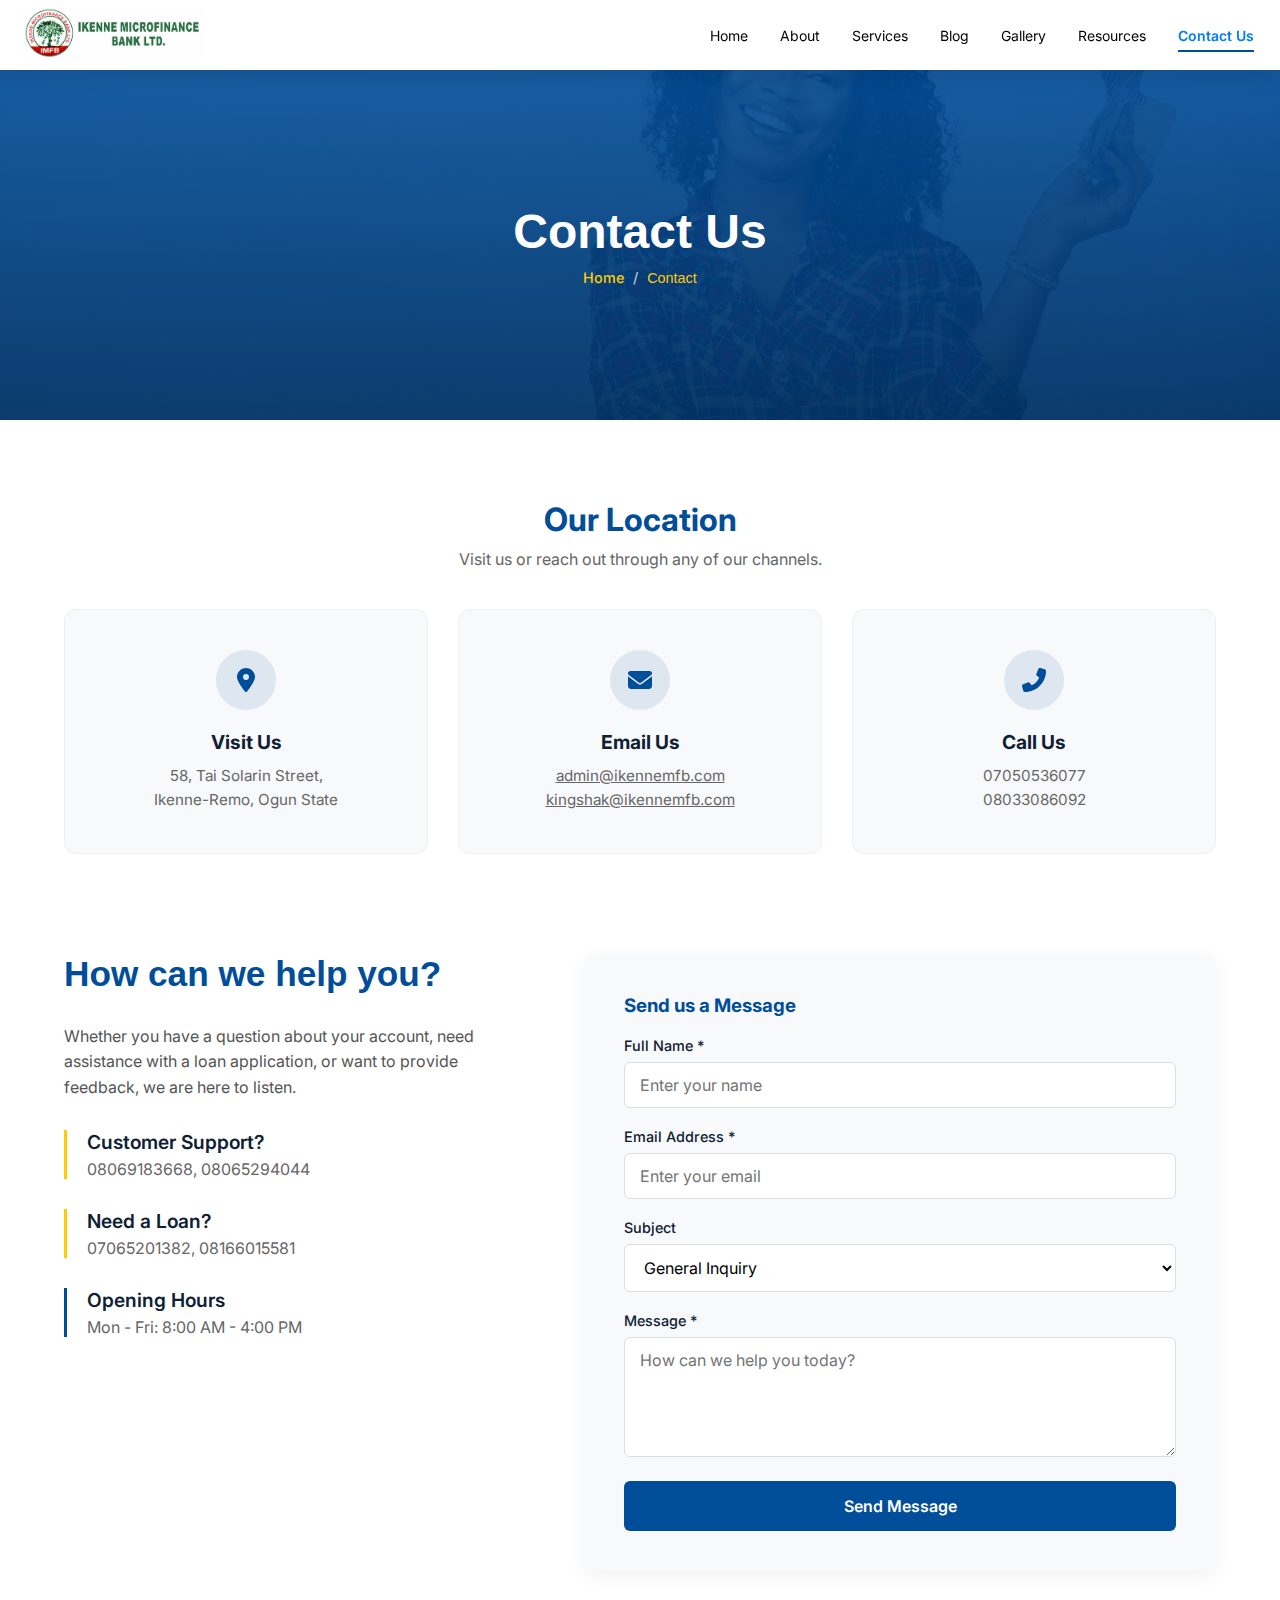
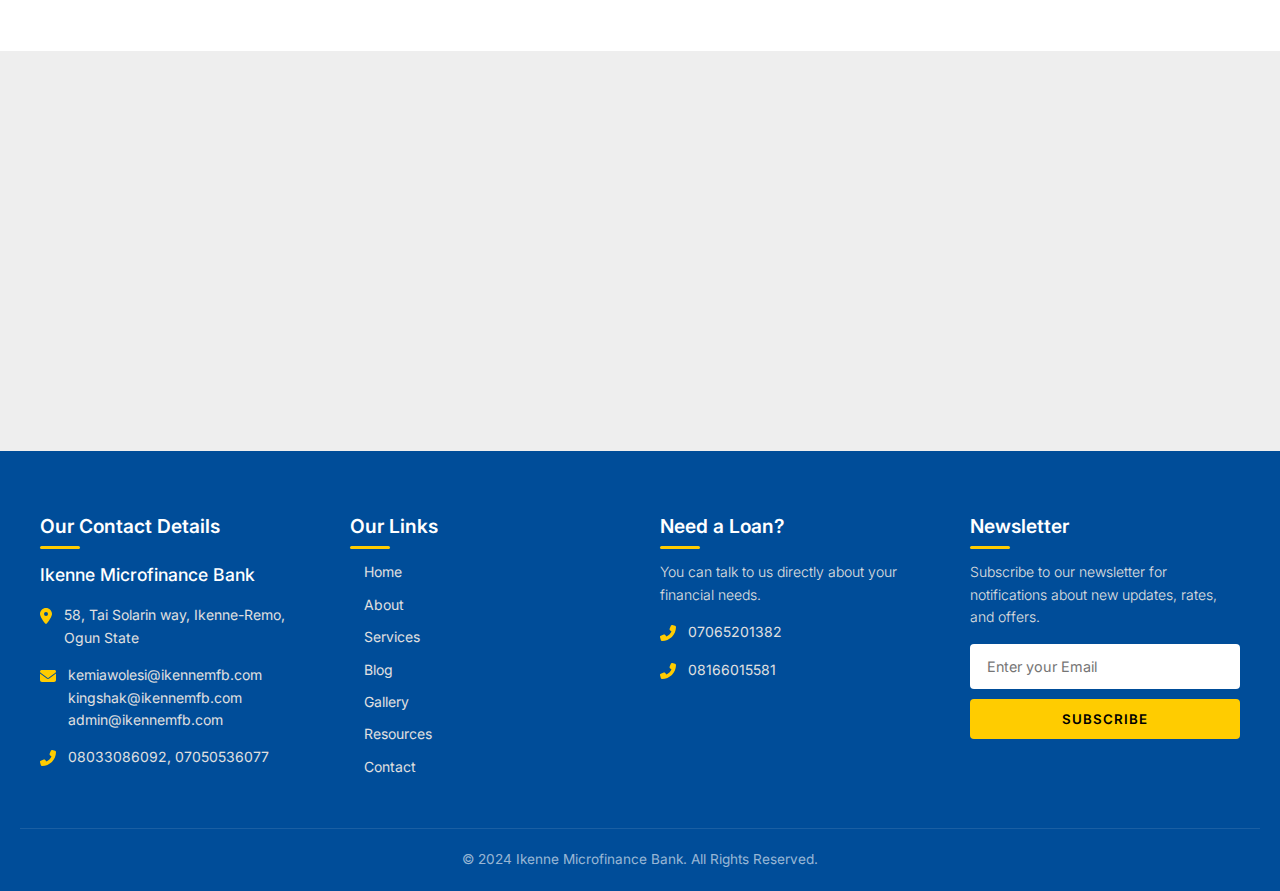
<file: contactuspage.html>
<!DOCTYPE html>
<html lang="en">
  <head>
    <meta charset="UTF-8" />
    <meta name="viewport" content="width=device-width, initial-scale=1.0" />
    <title>Contact Us</title>
    <link rel="stylesheet" href="/style.css" />
    <link rel="stylesheet" href="/all.min.css" />
    <link
      rel="stylesheet"
      href="https://cdnjs.cloudflare.com/ajax/libs/font-awesome/6.0.0/css/all.min.css"
    />
    <!-- Favicon -->
    <link rel="icon" type="image/x-icon" href="/ASSETS/favicon.png.jpeg" />

    <style>
      /* --- PAGE SPECIFIC STYLES --- */
      :root {
        --primary-color: #004d99;
        --primary-light: #007bff;
        --accent-yellow: #ffcc00;
        --bg-light: #f8f9fa;
        --text-dark: #0d2034;
        --text-muted1: #666;
        --spacing-xl: 80px;
      }

      /* --- PAGE HERO --- */
      .contact-hero {
        background: linear-gradient(
            rgba(0, 77, 153, 0.9),
            rgba(0, 51, 102, 0.95)
          ),
          url("/ASSETS/welcome-slider1-BlnzCcZx.jpg");
        background-size: cover;
        background-position: center;
        height: 350px;
        display: flex;
        flex-direction: column;
        justify-content: center;
        align-items: center;
        text-align: center;
        color: white;
        padding: 0 20px;
      }

      .contact-hero h1 {
        font-size: 3rem;
        margin-bottom: 10px;
        font-family: "Poppins", sans-serif;
        font-weight: 700;
      }

      .breadcrumbs {
        font-size: 0.9rem;
        color: var(--accent-yellow);
        font-weight: 500;
        font-family: "Poppins", sans-serif;
      }
      .breadcrumbs span {
        color: rgba(255, 255, 255, 0.7);
        margin: 0 5px;
      }

      /* --- CONTACT INFO CARDS (Our Location Section) --- */
      .contact-info-section {
        padding: var(--spacing-xl) 5% 40px;
        background-color: white;
        text-align: center;
      }

      .info-grid {
        display: grid;
        grid-template-columns: repeat(auto-fit, minmax(250px, 1fr));
        gap: 30px;
        max-width: 1200px;
        margin: 40px auto 0;
      }

      .info-card {
        background: var(--bg-light);
        padding: 40px 20px;
        border-radius: 12px;
        transition: transform 0.3s ease, box-shadow 0.3s ease;
        border: 1px solid #eee;
      }

      .info-card:hover {
        transform: translateY(-5px);
        box-shadow: 0 10px 30px rgba(0, 0, 0, 0.1);
        background: white;
        border-color: var(--accent-yellow);
      }

      .info-icon {
        width: 60px;
        height: 60px;
        background-color: rgba(0, 77, 153, 0.1);
        color: var(--primary-color);
        border-radius: 50%;
        display: flex;
        align-items: center;
        justify-content: center;
        font-size: 1.5rem;
        margin: 0 auto 20px;
      }

      .info-title {
        font-size: 1.2rem;
        font-weight: 700;
        margin-bottom: 10px;
        color: var(--text-dark);
      }

      .info-text {
        color: var(--text-muted1);
        line-height: 1.6;
        font-size: 0.95rem;
      }

      /* --- MAIN CONTACT SECTION (Form & Help Text) --- */
      .main-contact-section {
        padding: 60px 5% var(--spacing-xl);
        background-color: white;
      }

      .contact-wrapper {
        display: flex;
        max-width: 1200px;
        margin: 0 auto;
        gap: 60px;
        align-items: flex-start; /* Align top */
      }

      /* Left Side: Help Text */
      .contact-text-side {
        flex: 1;
      }

      .section-heading {
        font-size: 2.2rem;
        color: var(--primary-color);
        font-weight: 700;
        margin-bottom: 30px;
        font-family: "Poppins", sans-serif;
      }

      .support-block {
        margin-bottom: 30px;
        padding-left: 20px;
        border-left: 3px solid var(--accent-yellow);
      }

      .support-title {
        font-size: 1.2rem;
        font-weight: 600;
        color: var(--text-dark);
        margin-bottom: 5px;
      }

      .support-numbers {
        font-size: 1rem;
        color: var(--text-muted1);
        font-family: "Inter", sans-serif;
      }

      /* Right Side: Form */
      .contact-form-side {
        flex: 1.2; /* Slightly wider */
        background: var(--bg-light);
        padding: 40px;
        border-radius: 12px;
        box-shadow: 0 5px 20px rgba(0, 0, 0, 0.05);
      }

      .form-group {
        margin-bottom: 20px;
      }

      .form-label {
        display: block;
        margin-bottom: 8px;
        font-weight: 500;
        color: var(--text-dark);
        font-size: 0.9rem;
      }

      .form-input,
      .form-textarea {
        width: 100%;
        padding: 12px 15px;
        border: 1px solid #ddd;
        border-radius: 6px;
        font-family: inherit;
        font-size: 1rem;
        transition: border-color 0.3s;
        background: white;
      }

      .form-input:focus,
      .form-textarea:focus {
        outline: none;
        border-color: var(--primary-color);
        box-shadow: 0 0 0 3px rgba(0, 77, 153, 0.1);
      }

      .form-textarea {
        resize: vertical;
        min-height: 120px;
      }

      .submit-btn {
        background-color: var(--primary-color);
        color: white;
        border: none;
        padding: 15px 30px;
        font-size: 1rem;
        font-weight: 600;
        border-radius: 6px;
        cursor: pointer;
        width: 100%;
        transition: background-color 0.3s;
      }

      .submit-btn:hover {
        background-color: #003366;
      }

      /* --- MAP SECTION --- */
      .map-section {
        height: 400px;
        width: 100%;
        background-color: #eee; /* Placeholder color */
      }

      .map-frame {
        width: 100%;
        height: 100%;
        border: 0;
      }

      /* RESPONSIVE */
      @media (max-width: 900px) {
        .contact-wrapper {
          flex-direction: column;
          gap: 40px;
        }
        .contact-form-side {
          width: 100%;
          padding: 30px;
        }
      }

      @media (max-width: 600px) {
        .contact-hero h1 {
          font-size: 2rem;
        }
        .section-heading {
          font-size: 1.8rem;
        }
        .info-grid {
          grid-template-columns: 1fr;
        }
      }
    </style>
  </head>
  <body>
    <header>
      <div class="left logo-side">
        <img
          src="ASSETS/logo-DhZDvqg6.jpeg"
          height="50px"
          alt="Logo"
          class="logo"
        />
      </div>
      <div class="right nav-links">
        <ul>
          <li><a href="index.html">Home</a></li>
          <li><a href="aboutpage.html">About</a></li>
          <li><a href="servicepage.html">Services</a></li>
          <li><a href="blogspage.html">Blog</a></li>
          <li><a href="gallery.html">Gallery</a></li>
          <li><a href="resources.html">Resources</a></li>
          <li><a href="contactuspage.html" class="active">Contact Us</a></li>
        </ul>
        <div class="menu-icon" id="menuIcon">
          <svg
            class="svg-inline--fa fa-bars"
            aria-hidden="true"
            focusable="false"
            data-prefix="fas"
            data-icon="bars"
            role="img"
            xmlns="http://www.w3.org/2000/svg"
            viewBox="0 0 448 512"
            data-fa-i2svg=""
          >
            <path
              fill="currentColor"
              d="M0 96C0 78.3 14.3 64 32 64H416c17.7 0 32 14.3 32 32s-14.3 32-32 32H32C14.3 128 0 113.7 0 96zM0 256c0-17.7 14.3-32 32-32H416c17.7 0 32 14.3 32 32s-14.3 32-32 32H32c-17.7 0-32-14.3-32-32zM448 416c0 17.7-14.3 32-32 32H32c-17.7 0-32-14.3-32-32s14.3-32 32-32H416c17.7 0 32 14.3 32 32z"
            ></path></svg
          ><!-- <i class="fas fa-bars"></i> Font Awesome fontawesome.com -->
        </div>
      </div>
      <div class="dropdown" id="dropdown">
        <ul>
          <li><a href="index.html">Home</a></li>
          <li><a href="aboutpage.html">About</a></li>
          <li><a href="servicepage.html">Services</a></li>
          <li><a href="blogspage.html">Blog</a></li>
          <li><a href="gallery.html">Gallery</a></li>
          <li><a href="resources.html">Resources</a></li>
          <li><a href="contactuspage.html" class="active">Contact Us</a></li>
        </ul>
      </div>
    </header>

    <!-- HERO SECTION -->
    <section class="contact-hero">
      <h1>Contact Us</h1>
      <div class="breadcrumbs">
        <a href="index.html" style="color: #ffcc00; text-decoration: none"
          >Home</a
        >
        <span>/</span> Contact
      </div>
    </section>

    <!-- CONTACT INFO CARDS -->
    <section class="contact-info-section">
      <h2
        style="color: var(--primary-color); font-size: 2rem; font-weight: 700"
      >
        Our Location
      </h2>
      <p style="color: #666; margin-top: 10px">
        Visit us or reach out through any of our channels.
      </p>

      <div class="info-grid">
        <!-- Address -->
        <div class="info-card">
          <div class="info-icon"><i class="fas fa-map-marker-alt"></i></div>
          <h3 class="info-title">Visit Us</h3>
          <p class="info-text">
            58, Tai Solarin Street,<br />Ikenne-Remo, Ogun State
          </p>
        </div>

        <!-- Email -->
        <div class="info-card">
          <div class="info-icon"><i class="fas fa-envelope"></i></div>
          <h3 class="info-title">Email Us</h3>
          <p class="info-text">
            <a href="mailto:admin@ikennemfb.com" style="color: inherit"
              >admin@ikennemfb.com</a
            ><br /><a
              href="mailto:kingshak@ikennemfb.com"
              style="color: inherit"
              >kingshak@ikennemfb.com</a
            >
          </p>
        </div>

        <!-- Phone -->
        <div class="info-card">
          <div class="info-icon"><i class="fas fa-phone-alt"></i></div>
          <h3 class="info-title">Call Us</h3>
          <p class="info-text">07050536077<br />08033086092</p>
        </div>
      </div>
    </section>

    <!-- MAIN CONTENT: HELP TEXT & FORM -->
    <section class="main-contact-section">
      <div class="contact-wrapper">
        <!-- Left Side: Help Information -->
        <div class="contact-text-side">
          <h2 class="section-heading">How can we help you?</h2>
          <p style="margin-bottom: 30px; color: #555; line-height: 1.6">
            Whether you have a question about your account, need assistance with
            a loan application, or want to provide feedback, we are here to
            listen.
          </p>

          <div class="support-block">
            <h4 class="support-title">Customer Support?</h4>
            <p class="support-numbers">08069183668, 08065294044</p>
          </div>

          <div class="support-block">
            <h4 class="support-title">Need a Loan?</h4>
            <p class="support-numbers">07065201382, 08166015581</p>
          </div>

          <div class="support-block" style="border-color: var(--primary-color)">
            <h4 class="support-title">Opening Hours</h4>
            <p class="support-numbers">Mon - Fri: 8:00 AM - 4:00 PM</p>
          </div>
        </div>

        <!-- Right Side: Contact Form -->
        <div class="contact-form-side">
          <h3 style="color: var(--primary-color); margin-bottom: 20px">
            Send us a Message
          </h3>
          <form action="#" method="POST">
            <div class="form-group">
              <label class="form-label">Full Name *</label>
              <input
                type="text"
                class="form-input"
                placeholder="Enter your name"
                required
              />
            </div>

            <div class="form-group">
              <label class="form-label">Email Address *</label>
              <input
                type="email"
                class="form-input"
                placeholder="Enter your email"
                required
              />
            </div>

            <div class="form-group">
              <label class="form-label">Subject</label>
              <select class="form-input">
                <option>General Inquiry</option>
                <option>Loan Inquiry</option>
                <option>Account Issue</option>
                <option>Other</option>
              </select>
            </div>

            <div class="form-group">
              <label class="form-label">Message *</label>
              <textarea
                class="form-textarea"
                placeholder="How can we help you today?"
                required
              ></textarea>
            </div>

            <button type="submit" class="submit-btn">Send Message</button>
          </form>
        </div>
      </div>
    </section>

    <!-- GOOGLE MAP (Embed) -->
    <section class="map-section">
      <!-- Embed Google Map for Ikenne-Remo -->
      <iframe
        src="https://www.google.com/maps/embed?pb=!1m18!1m12!1m3!1d3962.233032598621!2d3.7121!3d6.7415!2m3!1f0!2f0!3f0!3m2!1i1024!2i768!4f13.1!3m3!1m2!1s0x10396566605d6c4d%3A0x56c567834678!2sIkenne%2C%20Ogun%20State!5e0!3m2!1sen!2sng!4v1700000000000!5m2!1sen!2sng"
        class="map-frame"
        allowfullscreen=""
        loading="lazy"
      ></iframe>
    </section>

    <!-- footer section -->
    <footer class="site-footer">
      <div class="footer-container">
        <!-- COLUMN 1: Contact Details -->
        <div class="footer-section">
          <h3 class="footer-heading">Our Contact Details</h3>
          <span class="brand-name">Ikenne Microfinance Bank</span>

          <ul class="contact-list">
            <!-- Address -->
            <li class="contact-item">
              <i class="fas fa-map-marker-alt contact-icon"></i>
              <span>58, Tai Solarin way, Ikenne-Remo,<br />Ogun State</span>
            </li>
            <!-- Emails -->
            <li class="contact-item">
              <i class="fas fa-envelope contact-icon"></i>
              <div>
                <a href="mailto:kemiawolesi@ikennemfb.com" class="contact-link"
                  >kemiawolesi@ikennemfb.com</a
                ><br />
                <a href="mailto:kingshak@ikennemfb.com" class="contact-link"
                  >kingshak@ikennemfb.com</a
                ><br />
                <a href="mailto:admin@ikennemfb.com" class="contact-link"
                  >admin@ikennemfb.com</a
                >
              </div>
            </li>
            <!-- Phones -->
            <li class="contact-item">
              <i class="fas fa-phone-alt contact-icon"></i>
              <div>
                <a href="tel:08033086092" class="contact-link">08033086092</a>,
                <a href="tel:07050536077" class="contact-link">07050536077</a>
              </div>
            </li>
          </ul>
        </div>

        <!-- COLUMN 2: Our Links -->
        <div class="footer-section">
          <h3 class="footer-heading">Our Links</h3>
          <ul class="footer-links">
            <li><a href="index.html">Home</a></li>
            <li><a href="aboutpage.html">About</a></li>
            <li><a href="servicepage.html">Services</a></li>
            <li><a href="blogspage.html">Blog</a></li>
            <li><a href="gallery.html">Gallery</a></li>
            <li><a href="resources.html">Resources</a></li>
            <li><a href="contactuspage.html">Contact</a></li>
          </ul>
        </div>

        <!-- COLUMN 3: Need a Loan -->
        <div class="footer-section">
          <h3 class="footer-heading">Need a Loan?</h3>
          <p class="footer-text">
            You can talk to us directly about your financial needs.
          </p>

          <ul class="contact-list">
            <li class="contact-item">
              <i class="fas fa-phone-alt contact-icon"></i>
              <a href="tel:07065201382" class="contact-link">07065201382</a>
            </li>
            <li class="contact-item">
              <i class="fas fa-phone-alt contact-icon"></i>
              <a href="tel:08166015581" class="contact-link">08166015581</a>
            </li>
          </ul>
        </div>

        <!-- COLUMN 4: Newsletter -->
        <div class="footer-section">
          <h3 class="footer-heading">Newsletter</h3>
          <p class="footer-text">
            Subscribe to our newsletter for notifications about new updates,
            rates, and offers.
          </p>

          <form class="newsletter-form">
            <input
              type="email"
              class="newsletter-input"
              placeholder="Enter your Email"
              required
            />
            <button type="submit" class="subscribe-btn">Subscribe</button>
          </form>
        </div>
      </div>

      <!-- Copyright Bar -->
      <div class="footer-bottom">
        &copy; 2024 Ikenne Microfinance Bank. All Rights Reserved.
      </div>
    </footer>

    <script src="/index.js"></script>
    <script src="/all.min.js"></script>
  </body>
</html>
</file>
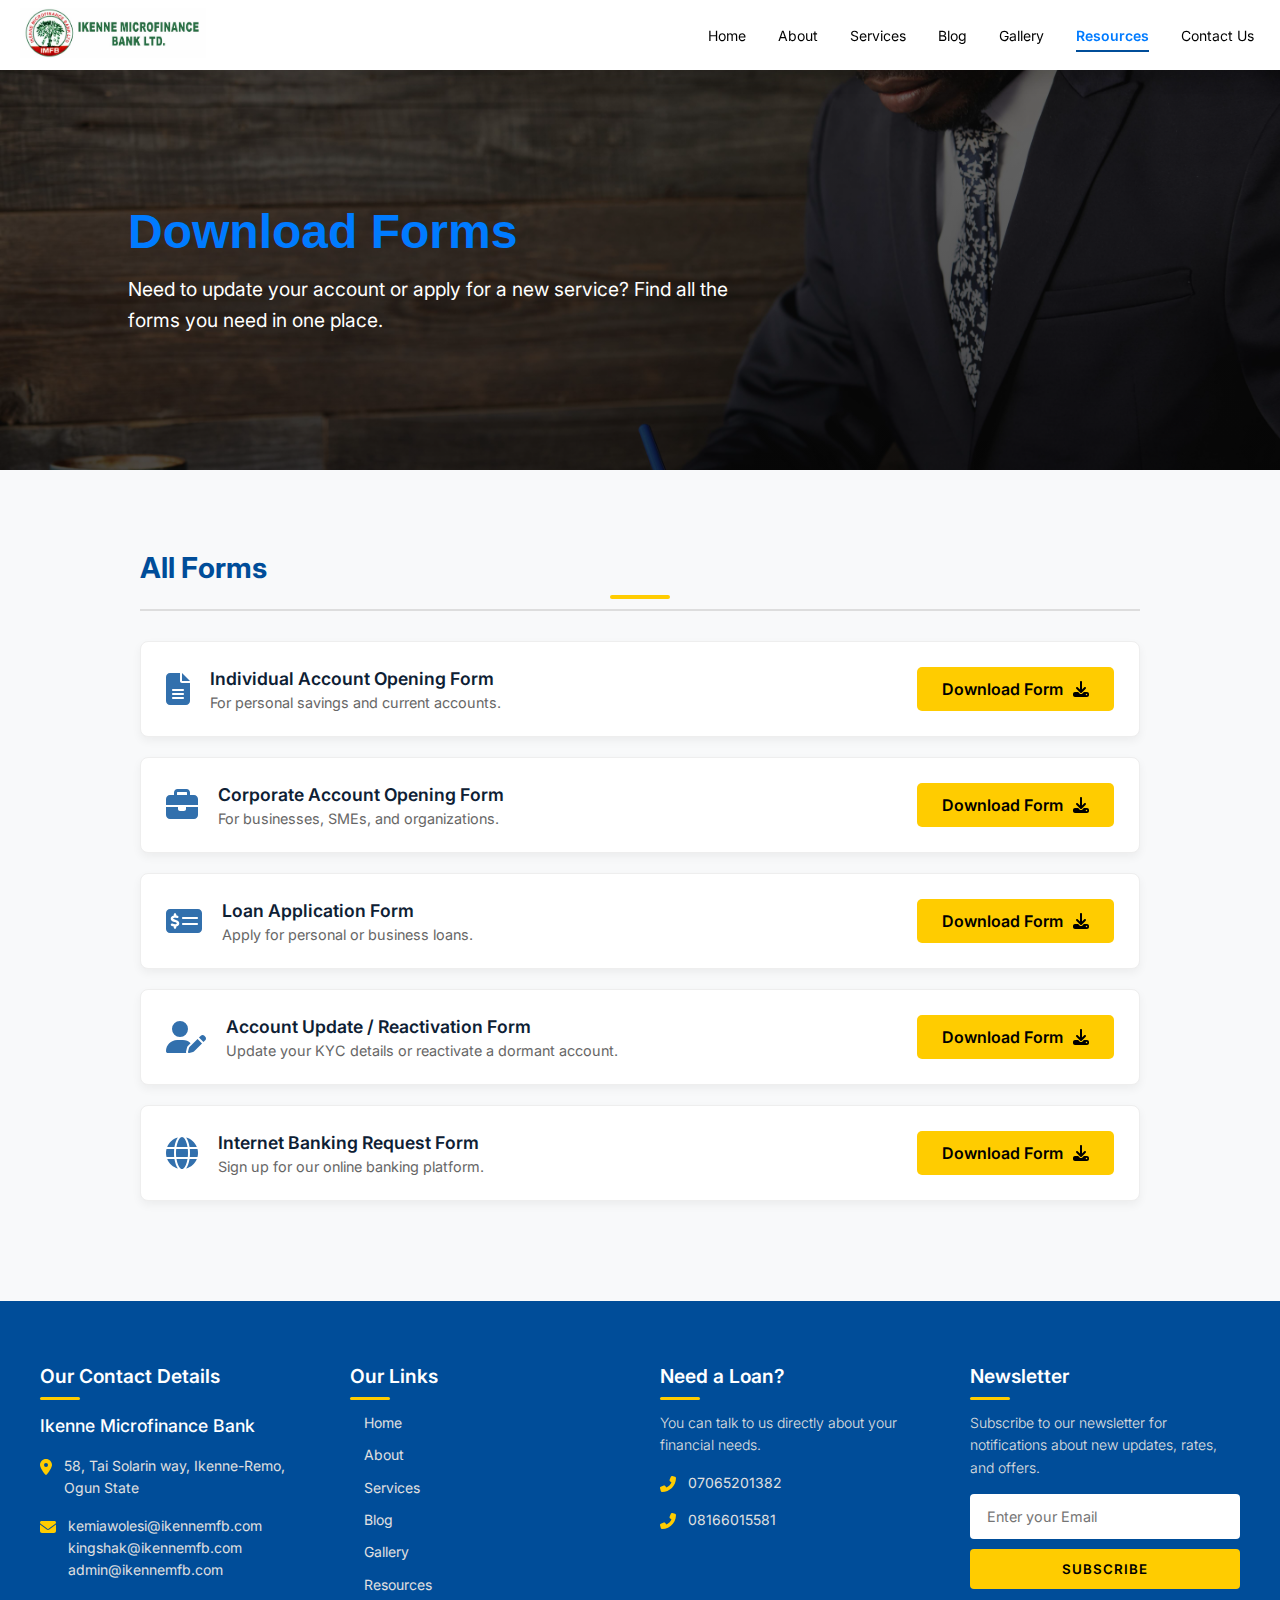
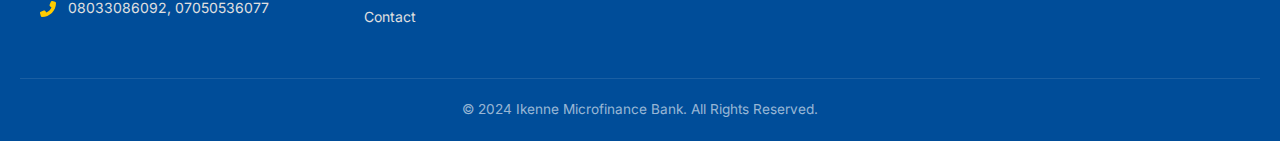
<file: resources.html>
<!DOCTYPE html>
<html lang="en">
  <head>
    <meta charset="UTF-8" />
    <meta name="viewport" content="width=device-width, initial-scale=1.0" />
    <title>Resources</title>
    <link rel="stylesheet" href="/style.css" />
    <link rel="stylesheet" href="/all.min.css" />
    <link
      rel="stylesheet"
      href="https://cdnjs.cloudflare.com/ajax/libs/font-awesome/6.0.0/css/all.min.css"
    />
    <!-- Favicon -->
    <link rel="icon" type="image/x-icon" href="/ASSETS/favicon.png.jpeg" />

    <style>
      /* --- PAGE SPECIFIC STYLES --- */
      :root {
        --primary-color: #004d99;
        --primary-light: #007bff;
        --accent-yellow: #ffcc00;
        --bg-light: #f8f9fa;
        --text-dark: #0d2034;
        --text-muted1: #666;
        --spacing-xl: 80px;
      }

      /* --- PAGE HERO (Custom for Resources) --- */
      .resources-hero {
        background: linear-gradient(rgba(0, 0, 0, 0.6), rgba(0, 0, 0, 0.7)),
          url("/ASSETS/welcome-slider3-pb1s_Uyd.jpg");
        background-size: cover;
        background-position: center;
        height: 400px;
        display: flex;
        flex-direction: column;
        justify-content: center;
        padding: 0 10%; /* Left align text like in image */
        color: white;
        text-align: left;
      }

      .resources-hero h1 {
        font-size: 3rem;
        font-weight: 700;
        margin-bottom: 15px;
        color: var(--primary-light); /* Light Blue as seen in image reference */
        font-family: "Poppins", sans-serif;
      }

      .resources-hero p {
        font-size: 1.2rem;
        max-width: 600px;
        line-height: 1.6;
        color: #fff;
      }

      /* --- FORMS SECTION --- */
      .forms-section {
        padding: var(--spacing-xl) 5%;
        background-color: var(--bg-light);
        font-family: "Poppins", sans-serif;
        min-height: 600px;
      }

      .section-container {
        max-width: 1000px;
        margin: 0 auto;
      }

      .section-title {
        font-size: 1.8rem;
        color: var(--primary-color);
        font-weight: 700;
        margin-bottom: 30px;
        border-bottom: 2px solid #ddd;
        padding-bottom: 10px;
        display: inline-block;
        width: 100%;
      }

      /* FORM CARD STYLING */
      .form-card {
        background: white;
        border-radius: 8px;
        padding: 25px;
        margin-bottom: 20px;
        display: flex;
        justify-content: space-between;
        align-items: center;
        box-shadow: 0 4px 10px rgba(0, 0, 0, 0.05);
        border: 1px solid #eee;
        transition: transform 0.3s ease, box-shadow 0.3s ease;
      }

      .form-card:hover {
        transform: translateY(-3px);
        box-shadow: 0 8px 20px rgba(0, 0, 0, 0.1);
        border-left: 5px solid var(--primary-color);
      }

      .form-info {
        display: flex;
        align-items: center;
        gap: 20px;
      }

      .form-icon {
        font-size: 2rem;
        color: var(--primary-color);
        opacity: 0.8;
      }

      .form-name {
        font-size: 1.1rem;
        font-weight: 600;
        color: var(--text-dark);
        margin: 0;
      }

      .form-desc {
        font-size: 0.9rem;
        color: var(--text-muted1);
        margin-top: 5px;
      }

      .download-btn {
        background-color: var(--accent-yellow);
        color: #000; /* Black text for better contrast on yellow */
        padding: 12px 25px;
        border-radius: 5px;
        text-decoration: none;
        font-weight: 600;
        display: inline-flex;
        align-items: center;
        gap: 10px;
        transition: all 0.3s ease;
        white-space: nowrap; /* Prevents button text wrapping */
      }

      .download-btn:hover {
        background-color: #e6b800;
        transform: scale(1.05);
        box-shadow: 0 4px 10px rgba(0, 0, 0, 0.1);
      }

      /* RESPONSIVE */
      @media (max-width: 768px) {
        .resources-hero {
          height: 300px;
          padding: 0 20px;
          text-align: center;
          align-items: center;
        }
        .resources-hero h1 {
          font-size: 2rem;
        }
        .resources-hero p {
          font-size: 1rem;
        }

        .form-card {
          flex-direction: column;
          text-align: center;
          gap: 20px;
        }
        .form-info {
          flex-direction: column;
          gap: 10px;
        }
        .download-btn {
          width: 100%;
          justify-content: center;
        }
      }
    </style>
  </head>
  <body>
    <header>
      <div class="left logo-side">
        <img
          src="ASSETS/logo-DhZDvqg6.jpeg"
          height="50px"
          alt="Logo"
          class="logo"
        />
      </div>
      <div class="right nav-links">
        <ul>
          <li><a href="index.html">Home</a></li>
          <li><a href="aboutpage.html">About</a></li>
          <li><a href="servicepage.html">Services</a></li>
          <li><a href="blogspage.html">Blog</a></li>
          <li><a href="gallery.html">Gallery</a></li>
          <li><a href="resources.html" class="active">Resources</a></li>
          <li><a href="contactuspage.html">Contact Us</a></li>
        </ul>
        <div class="menu-icon" id="menuIcon">
          <svg
            class="svg-inline--fa fa-bars"
            aria-hidden="true"
            focusable="false"
            data-prefix="fas"
            data-icon="bars"
            role="img"
            xmlns="http://www.w3.org/2000/svg"
            viewBox="0 0 448 512"
            data-fa-i2svg=""
          >
            <path
              fill="currentColor"
              d="M0 96C0 78.3 14.3 64 32 64H416c17.7 0 32 14.3 32 32s-14.3 32-32 32H32C14.3 128 0 113.7 0 96zM0 256c0-17.7 14.3-32 32-32H416c17.7 0 32 14.3 32 32s-14.3 32-32 32H32c-17.7 0-32-14.3-32-32zM448 416c0 17.7-14.3 32-32 32H32c-17.7 0-32-14.3-32-32s14.3-32 32-32H416c17.7 0 32 14.3 32 32z"
            ></path></svg
          ><!-- <i class="fas fa-bars"></i> Font Awesome fontawesome.com -->
        </div>
      </div>
      <div class="dropdown" id="dropdown">
        <ul>
          <li><a href="index.html">Home</a></li>
          <li><a href="aboutpage.html">About</a></li>
          <li><a href="servicepage.html">Services</a></li>
          <li><a href="blogspage.html">Blog</a></li>
          <li><a href="gallery.html">Gallery</a></li>
          <li><a href="resources.html" class="active">Resources</a></li>
          <li><a href="contactuspage.html">Contact Us</a></li>
        </ul>
      </div>
    </header>

    <!-- RESOURCES HERO -->
    <section class="resources-hero">
      <h1>Download Forms</h1>
      <p>
        Need to update your account or apply for a new service? Find all the
        forms you need in one place.
      </p>
    </section>

    <!-- FORMS LIST SECTION -->
    <section class="forms-section">
      <div class="section-container">
        <h2 class="section-title">All Forms</h2>

        <!-- Form 1 -->
        <div class="form-card">
          <div class="form-info">
            <i class="fas fa-file-alt form-icon"></i>
            <div>
              <h3 class="form-name">Individual Account Opening Form</h3>
              <p class="form-desc">
                For personal savings and current accounts.
              </p>
            </div>
          </div>
          <a
            href="/Forms/Individual Account Opening Form (1).pdf"
            class="download-btn"
            download
            >Download Form <i class="fas fa-download"></i
          ></a>
        </div>

        <!-- Form 2 -->
        <div class="form-card">
          <div class="form-info">
            <i class="fas fa-briefcase form-icon"></i>
            <div>
              <h3 class="form-name">Corporate Account Opening Form</h3>
              <p class="form-desc">For businesses, SMEs, and organizations.</p>
            </div>
          </div>
          <a
            href="/Forms/Individual Account Opening Form (1).pdf"
            class="download-btn"
            download
            >Download Form <i class="fas fa-download"></i
          ></a>
        </div>

        <!-- Form 3 -->
        <div class="form-card">
          <div class="form-info">
            <i class="fas fa-money-check-alt form-icon"></i>
            <div>
              <h3 class="form-name">Loan Application Form</h3>
              <p class="form-desc">Apply for personal or business loans.</p>
            </div>
          </div>
          <a
            href="/Forms/Individual Account Opening Form (1).pdf"
            class="download-btn"
            download
            >Download Form <i class="fas fa-download"></i
          ></a>
        </div>

        <!-- Form 4 -->
        <div class="form-card">
          <div class="form-info">
            <i class="fas fa-user-edit form-icon"></i>
            <div>
              <h3 class="form-name">Account Update / Reactivation Form</h3>
              <p class="form-desc">
                Update your KYC details or reactivate a dormant account.
              </p>
            </div>
          </div>
          <a
            href="/Forms/Individual Account Opening Form (1).pdf"
            class="download-btn"
            download
            >Download Form <i class="fas fa-download"></i
          ></a>
        </div>

        <!-- Form 5 -->
        <div class="form-card">
          <div class="form-info">
            <i class="fas fa-globe form-icon"></i>
            <div>
              <h3 class="form-name">Internet Banking Request Form</h3>
              <p class="form-desc">Sign up for our online banking platform.</p>
            </div>
          </div>
          <a
            href="/Forms/Individual Account Opening Form (1).pdf"
            class="download-btn"
            download
            >Download Form <i class="fas fa-download"></i
          ></a>
        </div>
      </div>
    </section>

    <!-- footer section -->
    <footer class="site-footer">
      <div class="footer-container">
        <!-- COLUMN 1: Contact Details -->
        <div class="footer-section">
          <h3 class="footer-heading">Our Contact Details</h3>
          <span class="brand-name">Ikenne Microfinance Bank</span>

          <ul class="contact-list">
            <!-- Address -->
            <li class="contact-item">
              <i class="fas fa-map-marker-alt contact-icon"></i>
              <span>58, Tai Solarin way, Ikenne-Remo,<br />Ogun State</span>
            </li>
            <!-- Emails -->
            <li class="contact-item">
              <i class="fas fa-envelope contact-icon"></i>
              <div>
                <a href="mailto:kemiawolesi@ikennemfb.com" class="contact-link"
                  >kemiawolesi@ikennemfb.com</a
                ><br />
                <a href="mailto:kingshak@ikennemfb.com" class="contact-link"
                  >kingshak@ikennemfb.com</a
                ><br />
                <a href="mailto:admin@ikennemfb.com" class="contact-link"
                  >admin@ikennemfb.com</a
                >
              </div>
            </li>
            <!-- Phones -->
            <li class="contact-item">
              <i class="fas fa-phone-alt contact-icon"></i>
              <div>
                <a href="tel:08033086092" class="contact-link">08033086092</a>,
                <a href="tel:07050536077" class="contact-link">07050536077</a>
              </div>
            </li>
          </ul>
        </div>

        <!-- COLUMN 2: Our Links -->
        <div class="footer-section">
          <h3 class="footer-heading">Our Links</h3>
          <ul class="footer-links">
            <li><a href="index.html">Home</a></li>
            <li><a href="aboutpage.html">About</a></li>
            <li><a href="servicepage.html">Services</a></li>
            <li><a href="blogspage.html">Blog</a></li>
            <li><a href="gallery.html">Gallery</a></li>
            <li><a href="resources.html">Resources</a></li>
            <li><a href="contactuspage.html">Contact</a></li>
          </ul>
        </div>

        <!-- COLUMN 3: Need a Loan -->
        <div class="footer-section">
          <h3 class="footer-heading">Need a Loan?</h3>
          <p class="footer-text">
            You can talk to us directly about your financial needs.
          </p>

          <ul class="contact-list">
            <li class="contact-item">
              <i class="fas fa-phone-alt contact-icon"></i>
              <a href="tel:07065201382" class="contact-link">07065201382</a>
            </li>
            <li class="contact-item">
              <i class="fas fa-phone-alt contact-icon"></i>
              <a href="tel:08166015581" class="contact-link">08166015581</a>
            </li>
          </ul>
        </div>

        <!-- COLUMN 4: Newsletter -->
        <div class="footer-section">
          <h3 class="footer-heading">Newsletter</h3>
          <p class="footer-text">
            Subscribe to our newsletter for notifications about new updates,
            rates, and offers.
          </p>

          <form class="newsletter-form">
            <input
              type="email"
              class="newsletter-input"
              placeholder="Enter your Email"
              required
            />
            <button type="submit" class="subscribe-btn">Subscribe</button>
          </form>
        </div>
      </div>

      <!-- Copyright Bar -->
      <div class="footer-bottom">
        &copy; 2024 Ikenne Microfinance Bank. All Rights Reserved.
      </div>
    </footer>

    <script src="/index.js"></script>
    <script src="/all.min.js"></script>
  </body>
</html>
</file>
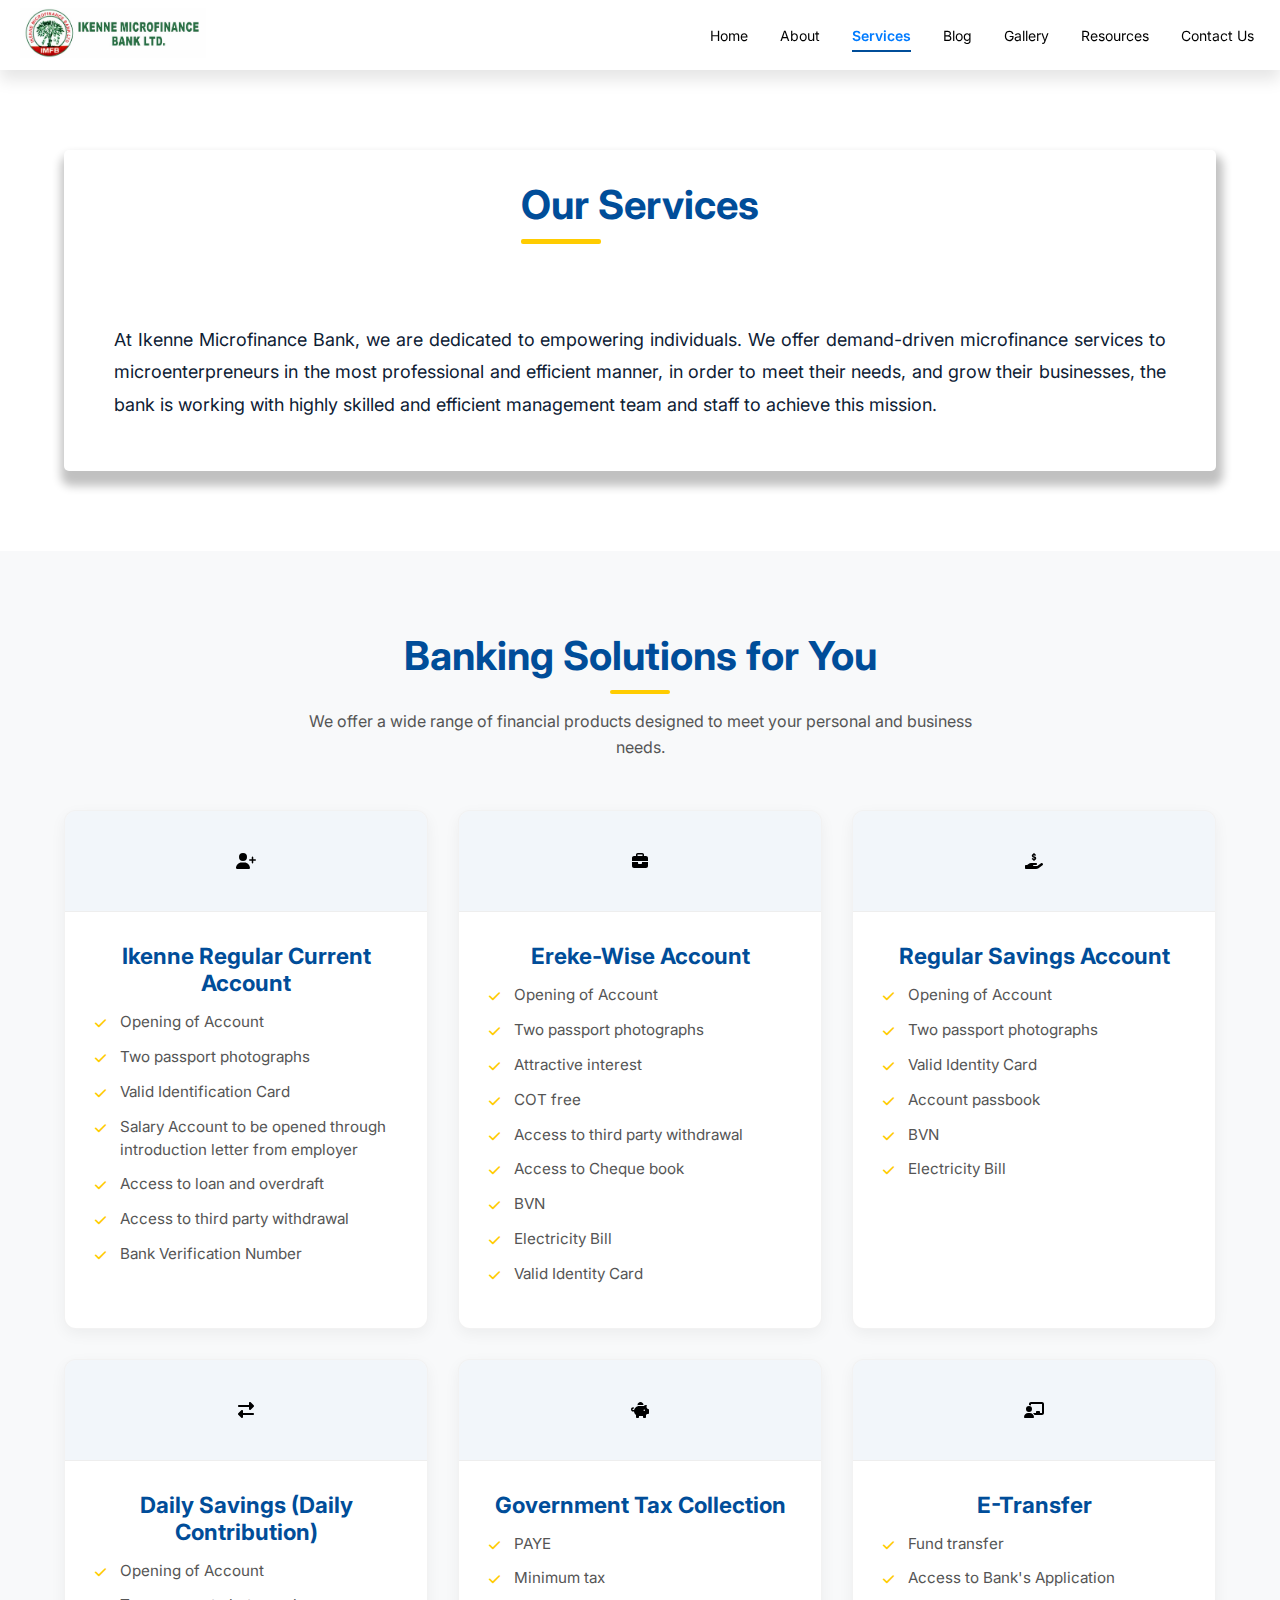
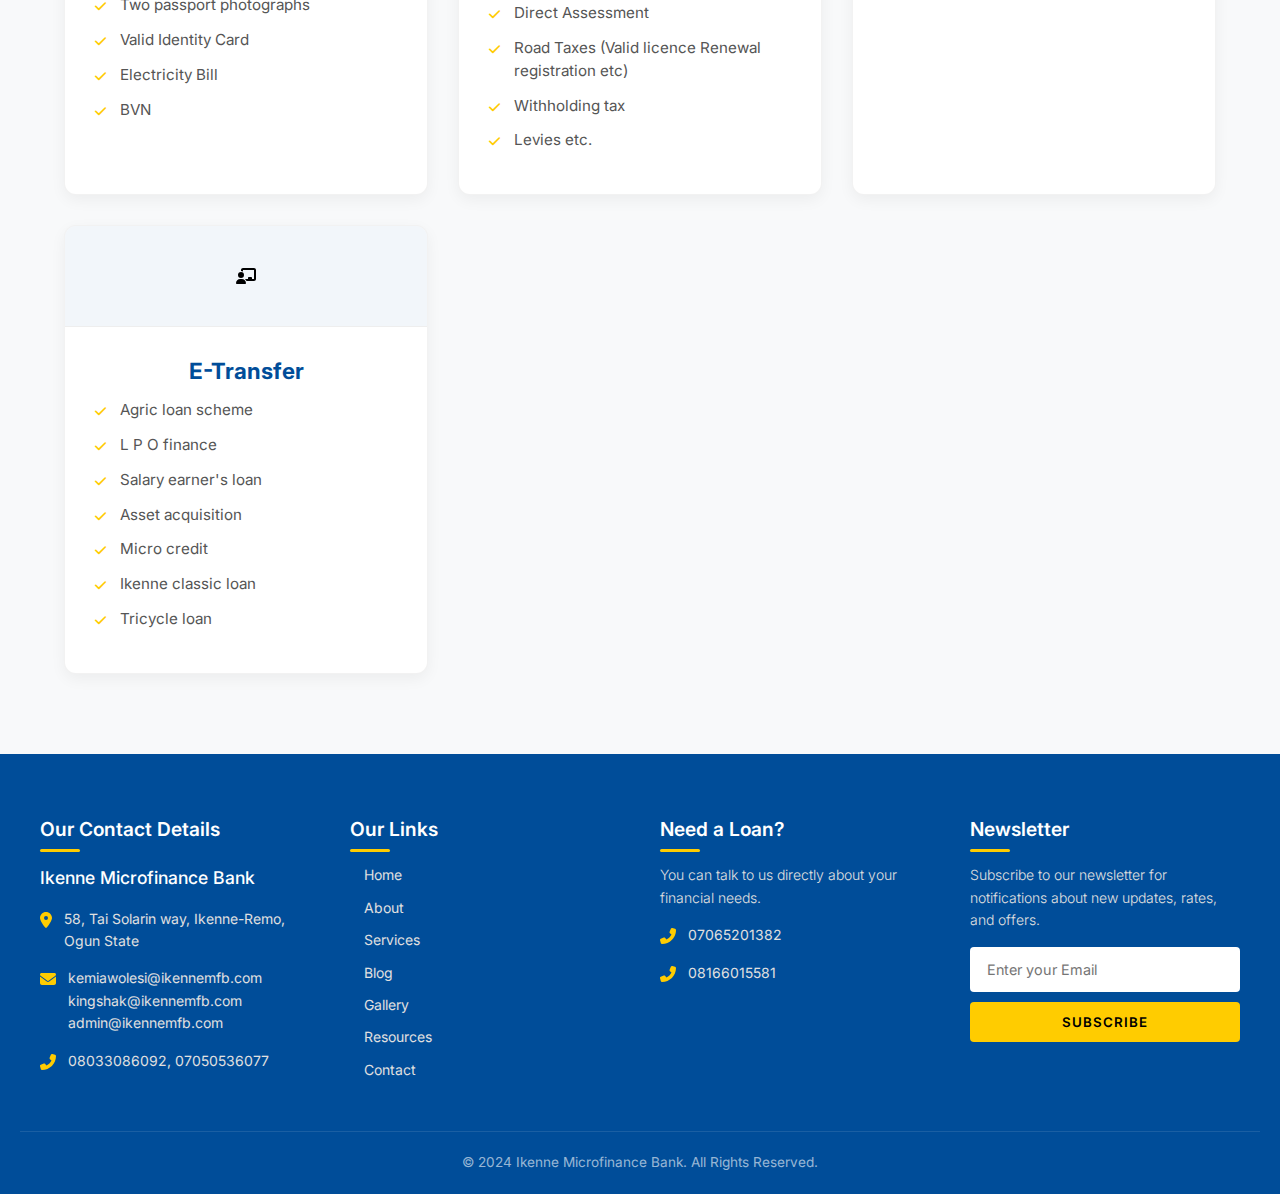
<file: servicepage.html>
<!DOCTYPE html>
<html lang="en">
  <head>
    <meta charset="UTF-8" />
    <meta name="viewport" content="width=device-width, initial-scale=1.0" />
    <title>Ikenne Microfinance Bank</title>
    <link rel="stylesheet" href="/style.css" />
    <link rel="stylesheet" href="/all.min.css" />
    <link
      rel="stylesheet"
      href="https://cdnjs.cloudflare.com/ajax/libs/font-awesome/6.0.0/css/all.min.css"
    />
    <!-- Favicon -->
    <link rel="icon" type="image/x-icon" href="/ASSETS/favicon.png.jpeg" />

    <!-- 1. Load Font Awesome for Icons -->
    <link
      rel="stylesheet"
      href="https://cdnjs.cloudflare.com/ajax/libs/font-awesome/6.0.0/css/all.min.css"
    />

    <style>
      /* --- CSS VARIABLES (Restored for standalone use) --- */
      :root {
        --primary-color: #004d99;
        --primary-light: #007bff;
        --accent-yellow: #ffcc00;
        --bg-light: #f8f9fa;
        --text-dark: #0d2034;
        --text-light: #555;
        --spacing-xl: 80px;
      }

      /* --- SERVICES SECTION CSS --- */
      .services-section {
        padding: 80px 5%;
        background-color: var(--bg-light);
        font-family: "Poppins", sans-serif;
      }

      .section-title {
        font-size: 2.5rem;
        color: var(--primary-color);
        font-weight: 700;
        margin-bottom: 15px;
        position: relative;
        display: inline-block;
      }

      /* Decorative underline */
      .section-title::after {
        content: "";
        display: block;
        width: 60px;
        height: 4px;
        background: var(--accent-yellow);
        margin: 10px auto 0;
        border-radius: 2px;
      }

      .section-subtitle {
        color: var(--text-light);
        max-width: 700px;
        margin: 0 auto 50px;
        line-height: 1.6;
      }

      .services-grid {
        display: grid;
        grid-template-columns: repeat(auto-fit, minmax(300px, 1fr));
        gap: 30px;
        max-width: 1200px;
        margin: 0 auto;
      }

      /* --- CARD STYLING --- */
      .service-card {
        background: white;
        border-radius: 12px;
        overflow: hidden;
        box-shadow: 0 5px 15px rgba(0, 0, 0, 0.05);
        transition: transform 0.3s ease, box-shadow 0.3s ease,
          border-color 0.3s ease;
        border: 1px solid rgba(0, 0, 0, 0.05);
        display: flex;
        flex-direction: column;
        height: 100%;
        cursor: pointer;
      }

      .service-card:hover {
        transform: translateY(-10px);
        box-shadow: 0 15px 30px rgba(0, 77, 153, 0.15);
        border-color: var(--primary-color);
      }

      /* Icon Box */
      .service-icon-box {
        background-color: rgba(0, 77, 153, 0.05);
        padding: 40px; /* Increased padding slightly for balance */
        text-align: center;
        border-bottom: 1px solid #eee;
      }

      /* ICON STYLING - SIZE CONTROL IS HERE */
      .service-icon-box i {
        display: inline-block;
        /* CHANGED: Increased from 3rem to 4.5rem */
        font-size: 4.5rem;
        color: var(--primary-color);
        transition: transform 0.3s ease, color 0.3s ease;
      }

      .service-card:hover .service-icon-box i {
        transform: scale(1.15);
        color: var(--accent-yellow);
      }

      /* Content Area */
      .service-content {
        padding: 30px;
        flex-grow: 1;
        text-align: left;
      }

      .service-title {
        font-size: 1.4rem;
        font-weight: 700;
        color: var(--primary-color);
        margin-bottom: 15px;
        text-align: center;
      }

      /* List Styling */
      .service-list {
        list-style: none;
        padding: 0;
        margin: 0;
      }

      .service-list li {
        position: relative;
        padding-left: 25px;
        margin-bottom: 12px;
        color: var(--text-light);
        font-size: 0.95rem;
        line-height: 1.5;
      }

      .service-list li::before {
        content: "\f00c"; /* FontAwesome Check Icon */
        font-family: "Font Awesome 5 Free";
        font-weight: 900;
        position: absolute;
        left: 0;
        top: 3px;
        color: var(--accent-yellow);
        font-size: 0.8rem;
      }

      /* Responsive */
      @media (max-width: 900px) {
        .services-grid {
          grid-template-columns: 1fr 1fr;
        }
      }

      @media (max-width: 600px) {
        .services-grid {
          grid-template-columns: 1fr;
        }
        .section-title {
          font-size: 2rem;
        }
      }
    </style>
  </head>
  <body>
    <header>
      <div class="left logo-side">
        <img
          src="ASSETS/logo-DhZDvqg6.jpeg"
          height="50px"
          alt="Logo"
          class="logo"
        />
      </div>
      <div class="right nav-links">
        <ul>
          <li><a href="index.html">Home</a></li>
          <li><a href="aboutpage.html">About</a></li>
          <li><a href="servicepage.html" class="active">Services</a></li>
          <li><a href="blogspage.html">Blog</a></li>
          <li><a href="gallery.html">Gallery</a></li>
          <li><a href="#">Resources</a></li>
          <li><a href="#">Contact Us</a></li>
        </ul>
        <div class="menu-icon" id="menuIcon">
          <svg
            class="svg-inline--fa fa-bars"
            aria-hidden="true"
            focusable="false"
            data-prefix="fas"
            data-icon="bars"
            role="img"
            xmlns="http://www.w3.org/2000/svg"
            viewBox="0 0 448 512"
            data-fa-i2svg=""
          >
            <path
              fill="currentColor"
              d="M0 96C0 78.3 14.3 64 32 64H416c17.7 0 32 14.3 32 32s-14.3 32-32 32H32C14.3 128 0 113.7 0 96zM0 256c0-17.7 14.3-32 32-32H416c17.7 0 32 14.3 32 32s-14.3 32-32 32H32c-17.7 0-32-14.3-32-32zM448 416c0 17.7-14.3 32-32 32H32c-17.7 0-32-14.3-32-32s14.3-32 32-32H416c17.7 0 32 14.3 32 32z"
            ></path>
          </svg>
        </div>
      </div>
      <div class="dropdown" id="dropdown">
        <ul>
          <li><a href="index.html">Home</a></li>
          <li><a href="aboutpage.html">About</a></li>
          <li><a href="servicepage.html" class="active">Services</a></li>
          <li><a href="blogspage.html">Blog</a></li>
          <li><a href="gallery.html">Gallery</a></li>
          <li><a href="#">Resources</a></li>
          <li><a href="#">Contact Us</a></li>
        </ul>
      </div>
    </header>
    <!-- history section -->
    <section class="history-section">
      <div class="history-container">
        <div class="history-title">
          <h2>Our Services</h2>
        </div>
        <div class="history-content" style="padding: 20px">
          <p style="font-size: 18px">
            At Ikenne Microfinance Bank, we are dedicated to empowering
            individuals. We offer demand-driven microfinance services to
            microenterpreneurs in the most professional and efficient manner, in
            order to meet their needs, and grow their businesses, the bank is
            working with highly skilled and efficient management team and staff
            to achieve this mission.
          </p>
        </div>
      </div>
    </section>

    <!-- SERVICES GRID SECTION -->

    <section class="services-section">
      <div class="section-container" style="text-align: center">
        <h2 class="section-title">Banking Solutions for You</h2>
        <p class="section-subtitle">
          We offer a wide range of financial products designed to meet your
          personal and business needs.
        </p>

        <div class="services-grid">
          <!-- -->
          <div class="service-card">
            <div class="service-icon-box">
              <i class="fas fa-user-plus"></i>
            </div>
            <div class="service-content">
              <h3 class="service-title">Ikenne Regular Current Account</h3>
              <ul class="service-list">
                <li>Opening of Account</li>
                <li>Two passport photographs</li>
                <li>Valid Identification Card</li>
                <li>
                  Salary Account to be opened through introduction letter from
                  employer
                </li>
                <li>Access to loan and overdraft</li>
                <li>Access to third party withdrawal</li>
                <li>Bank Verification Number</li>
              </ul>
            </div>
          </div>

          <!-- Service 2 -->
          <div class="service-card">
            <div class="service-icon-box">
              <i class="fas fa-briefcase"></i>
            </div>
            <div class="service-content">
              <h3 class="service-title">Ereke-Wise Account</h3>
              <ul class="service-list">
                <li>Opening of Account</li>
                <li>Two passport photographs</li>
                <li>Attractive interest</li>
                <li>COT free</li>
                <li>Access to third party withdrawal</li>
                <li>Access to Cheque book</li>
                <li>BVN</li>
                <li>Electricity Bill</li>
                <li>Valid Identity Card</li>
              </ul>
            </div>
          </div>

          <!-- Service 3 -->
          <div class="service-card">
            <div class="service-icon-box">
              <i class="fas fa-hand-holding-usd"></i>
            </div>
            <div class="service-content">
              <h3 class="service-title">Regular Savings Account</h3>

              <ul class="service-list">
                <li>Opening of Account</li>
                <li>Two passport photographs</li>
                <li>Valid Identity Card</li>
                <li>Account passbook</li>
                <li>BVN</li>
                <li>Electricity Bill</li>
              </ul>
            </div>
          </div>

          <!-- Service 4 -->
          <div class="service-card">
            <div class="service-icon-box">
              <i class="fas fa-exchange-alt"></i>
            </div>
            <div class="service-content">
              <h3 class="service-title">Daily Savings (Daily Contribution)</h3>
              <ul class="service-list">
                <li>Opening of Account</li>
                <li>Two passport photographs</li>
                <li>Valid Identity Card</li>
                <li>Electricity Bill</li>
                <li>BVN</li>
              </ul>
            </div>
          </div>

          <!-- Service 5 -->
          <div class="service-card">
            <div class="service-icon-box">
              <i class="fas fa-piggy-bank"></i>
            </div>
            <div class="service-content">
              <h3 class="service-title">Government Tax Collection</h3>
              <ul class="service-list">
                <li>PAYE</li>
                <li>Minimum tax</li>
                <li>Direct Assessment</li>
                <li>Road Taxes (Valid licence Renewal registration etc)</li>
                <li>Withholding tax</li>
                <li>Levies etc.</li>
              </ul>
            </div>
          </div>

          <!-- Service 6 -->
          <div class="service-card">
            <div class="service-icon-box">
              <i class="fas fa-chalkboard-teacher"></i>
            </div>
            <div class="service-content">
              <h3 class="service-title">E-Transfer</h3>

              <ul class="service-list">
                <li>Fund transfer</li>
                <li>Access to Bank's Application</li>
              </ul>
            </div>
          </div>

          <div class="service-card">
            <div class="service-icon-box">
              <i class="fas fa-chalkboard-teacher"></i>
            </div>
            <div class="service-content">
              <h3 class="service-title">E-Transfer</h3>
              <ul class="service-list">
                <li>Agric loan scheme</li>
                <li>L P O finance</li>
                <li>Salary earner's loan</li>
                <li>Asset acquisition</li>
                <li>Micro credit</li>
                <li>Ikenne classic loan</li>
                <li>Tricycle loan</li>
              </ul>
            </div>
          </div>
        </div>
      </div>
    </section>

    <!-- footer section -->
    <footer class="site-footer">
      <div class="footer-container">
        <!-- COLUMN 1: Contact Details -->
        <div class="footer-section">
          <h3 class="footer-heading">Our Contact Details</h3>
          <span class="brand-name">Ikenne Microfinance Bank</span>

          <ul class="contact-list">
            <!-- Address -->
            <li class="contact-item">
              <i class="fas fa-map-marker-alt contact-icon"></i>
              <span>58, Tai Solarin way, Ikenne-Remo,<br />Ogun State</span>
            </li>
            <!-- Emails -->
            <li class="contact-item">
              <i class="fas fa-envelope contact-icon"></i>
              <div>
                <a href="mailto:kemiawolesi@ikennemfb.com" class="contact-link"
                  >kemiawolesi@ikennemfb.com</a
                ><br />
                <a href="mailto:kingshak@ikennemfb.com" class="contact-link"
                  >kingshak@ikennemfb.com</a
                ><br />
                <a href="mailto:admin@ikennemfb.com" class="contact-link"
                  >admin@ikennemfb.com</a
                >
              </div>
            </li>
            <!-- Phones -->
            <li class="contact-item">
              <i class="fas fa-phone-alt contact-icon"></i>
              <div>
                <a href="tel:08033086092" class="contact-link">08033086092</a>,
                <a href="tel:07050536077" class="contact-link">07050536077</a>
              </div>
            </li>
          </ul>
        </div>

        <!-- COLUMN 2: Our Links -->
        <div class="footer-section">
          <h3 class="footer-heading">Our Links</h3>
          <ul class="footer-links">
            <li><a href="index.html">Home</a></li>
            <li><a href="aboutpage.html">About</a></li>
            <li><a href="servicepage.html">Services</a></li>
            <li><a href="blogspage.html">Blog</a></li>
            <li><a href="gallery.html">Gallery</a></li>
            <li><a href="resources.html">Resources</a></li>
            <li><a href="contactuspage.html">Contact</a></li>
          </ul>
        </div>

        <!-- COLUMN 3: Need a Loan -->
        <div class="footer-section">
          <h3 class="footer-heading">Need a Loan?</h3>
          <p class="footer-text">
            You can talk to us directly about your financial needs.
          </p>

          <ul class="contact-list">
            <li class="contact-item">
              <i class="fas fa-phone-alt contact-icon"></i>
              <a href="tel:07065201382" class="contact-link">07065201382</a>
            </li>
            <li class="contact-item">
              <i class="fas fa-phone-alt contact-icon"></i>
              <a href="tel:08166015581" class="contact-link">08166015581</a>
            </li>
          </ul>
        </div>

        <!-- COLUMN 4: Newsletter -->
        <div class="footer-section">
          <h3 class="footer-heading">Newsletter</h3>
          <p class="footer-text">
            Subscribe to our newsletter for notifications about new updates,
            rates, and offers.
          </p>

          <form class="newsletter-form">
            <input
              type="email"
              class="newsletter-input"
              placeholder="Enter your Email"
              required
            />
            <button type="submit" class="subscribe-btn">Subscribe</button>
          </form>
        </div>
      </div>

      <!-- Copyright Bar -->
      <div class="footer-bottom">
        &copy; 2024 Ikenne Microfinance Bank. All Rights Reserved.
      </div>
    </footer>
    <script src="/index.js"></script>
    <script src="/all.min.js"></script>
  </body>
</html>
</file>
<file: style.css>
@import url("https://fonts.googleapis.com/css2?family=Inter:ital,opsz,wght@0,14..32,100..900;1,14..32,100..900&display=swap");

:root {
  --primary-color: #05330c;
  --primary-light: #073c06;
  --primary-bg: #0a5a1641;
  --primary-bg-light: #05330c1a;
  --primary-border: #05330c3f;
  --accent-color: #0066cc;
  --accent-bg: rgba(0, 102, 204, 0.1);
  --text-dark: #0d2034;
  --text-black: #000000;
  --bg-white: #ffffff;
  --bg-light-gray: lightgray;
  --shadow-sm: 0 4px 8px rgba(0, 0, 0, 0.2);
  --shadow-md: 0 4px 8px rgba(0, 0, 0, 0.603);
  --transition-fast: 0.3s ease;
  --transition-medium: 0.5s ease;
  --transition-slow: 1s ease-in-out;
  --border-radius-sm: 3px;
  --border-radius-md: 5px;
  --border-radius-lg: 10px;
  --spacing-xs: 8px;
  --spacing-sm: 15px;
  --spacing-md: 20px;
  --spacing-lg: 30px;
  --spacing-xl: 40px;
  --spacing-xxl: 50px;
}

* {
  margin: 0;
  padding: 0;
  box-sizing: border-box;
  font-family: "Inter", sans-serif;
}

html {
  scroll-behavior: smooth;
}

section {
  width: 100%;
}

.container {
  width: 100%;
  max-width: 1400px;
  margin: 0 auto;
  padding: 0 var(--spacing-md);
}

header {
  display: flex;
  justify-content: space-between;
  padding: var(--spacing-xs) var(--spacing-md);
  align-items: center;
  position: sticky;
  top: 0;
  z-index: 100;
  box-shadow: var(--shadow-md);
  background-color: var(--bg-white);
  backdrop-filter: blur(10px);
}

header .right ul {
  display: flex;
  gap: 20px;
  font-size: 14px;
}

header .right ul li {
  border-radius: var(--border-radius-sm);
  padding: 6px;
  transition: var(--transition-fast);
}

header .right ul li:hover {
  background-color: var(--bg-light-gray);
  font-weight: 500;
}

header .right ul li a {
  position: relative;
  transition: color var(--transition-fast);
}

header .right ul li a.active {
  color: var(--primary-light);
  font-weight: 600;
}

header .right ul li a.active::after {
  content: "";
  position: absolute;
  bottom: -8px;
  left: 0;
  width: 100%;
  height: 2px;
  background-color: var(--primary-color);
  transition: width var(--transition-fast);
}

header .right ul li a:focus-visible {
  outline: 2px solid var(--primary-color);
  outline-offset: 2px;
  border-radius: var(--border-radius-sm);
}

/* hide dropdown */
header .dropdown {
  display: none;
  position: absolute;
  top: 100%;
  right: 10px;
  margin-top: 10px;
  z-index: 1000;
}

header .dropdown.active {
  display: block;
}

header .dropdown ul {
  width: 200px;
  display: flex;
  flex-direction: column;
  gap: 10px;
  background-color: var(--bg-white);
  padding: var(--spacing-md);
  border-radius: var(--border-radius-lg);
  box-shadow: var(--shadow-md);
  margin: 0;
  animation: slideDown 0.3s ease-out;
}

@keyframes slideDown {
  from {
    opacity: 0;
    transform: translateY(-10px);
  }
  to {
    opacity: 1;
    transform: translateY(0);
  }
}

header .right ul li,
header .dropdown ul li {
  list-style: none;
  text-align: center;
}

header .dropdown ul li {
  padding: 5px;
}

header .dropdown ul li:hover {
  background-color: var(--bg-light-gray);
  border-radius: var(--border-radius-sm);
  font-weight: 700;
}

header .dropdown ul li a.active {
  color: var(--accent-color);
  font-weight: 700;
  background-color: var(--accent-bg);
  border-radius: var(--border-radius-sm);
}

header .dropdown ul li a:focus-visible {
  outline: 2px solid var(--accent-color);
  outline-offset: 2px;
  border-radius: var(--border-radius-sm);
}

header .right ul li a,
header .dropdown ul li a {
  text-decoration: none;
  color: var(--text-black);
  display: block;
}

header .right {
  position: relative;
}

header .right .menu-icon {
  display: none;
  position: relative;
  width: 24px;
  text-align: center;
  z-index: 1001;
  cursor: pointer;
  padding: 8px;
  border-radius: var(--border-radius-sm);
  transition: all var(--transition-fast);
}

header .right .menu-icon:hover {
  color: var(--primary-color);
  background-color: var(--primary-bg-light);
}

header .right .menu-icon:focus-visible {
  outline: 2px solid var(--primary-color);
  outline-offset: 2px;
}

.logo {
  height: 50px;
  transition: transform var(--transition-fast);
}

.logo:hover {
  transform: scale(1.05);
}

/* media query */
/* mobile size */
@media (max-width: 900px) {
  header {
    padding: var(--spacing-xs) var(--spacing-md);
  }

  header .right ul {
    display: none;
  }

  header .right .menu-icon {
    display: block;
    font-size: 20px;
  }

  .logo {
    height: 40px;
  }
}

.sr-only {
  position: absolute;
  width: 1px;
  height: 1px;
  padding: 0;
  margin: -1px;
  overflow: hidden;
  clip: rect(0, 0, 0, 0);
  white-space: nowrap;
  border-width: 0;
}

/* Loading state for images */
img {
  transition: opacity var(--transition-fast);
}

img[loading="lazy"] {
  opacity: 0;
  animation: fadeIn 0.5s ease-in forwards;
}

@keyframes fadeIn {
  to {
    opacity: 1;
  }
}

/* HERO SECTION */

/* --- CSS VARIABLES --- */
:root {
  --primary-color: #004d99;
  --primary-light: #007bff;
  --transition-slow: 1s ease-in-out;
}

body {
  margin: 0;
  padding: 0;
  font-family: sans-serif;
  overflow-x: hidden;
}

/* --- HERO SECTION STYLES --- */
#hero-section {
  position: relative;
  width: 100%;
  height: 100vh;
  min-height: 500px;
  overflow: hidden;
  background: black;
}

#hero-section .container-fluid {
  position: relative;
  width: 100%;
  height: 100%;
  padding: 0;
  margin: 0;
}

#hero-section .hero-slider {
  width: 100%;
  height: 100%;
  position: relative;
}

#hero-section .slider-div {
  position: absolute;
  top: 0;
  left: 0;
  width: 100%;
  height: 100%;
  opacity: 0;
  transition: opacity var(--transition-slow);
  z-index: 1;
}

#hero-section .slider-div::before {
  content: "";
  position: absolute;
  top: 0;
  left: 0;
  width: 100%;
  height: 100%;
  background: linear-gradient(
    to right,
    rgba(0, 0, 0, 0.6) 0%,
    rgba(0, 0, 0, 0.1) 100%
  );
  z-index: 2;
  pointer-events: none;
}

#hero-section .slider-div.active {
  opacity: 1;
  z-index: 2;
}

#hero-section .hero-image {
  width: 100%;
  height: 100%;
  object-fit: cover;
  object-position: center;
  display: block;
}

/* --- HERO TEXT STYLES --- */
.hero-text {
  position: absolute;
  top: 50%;
  left: 5%;
  transform: translateY(-50%);
  z-index: 10;
  color: white;
  opacity: 0;
  transition: all 1s ease-out;
  max-width: 600px;
}

/* Animation for text entering */
.slider-div.active .hero-text {
  opacity: 1;
  transform: translateY(-50%) translateX(0);
}

/* Initial state for text animation */
.slider-div .hero-text {
  transform: translateY(-40%);
}

.hero-welcome {
  font-size: 2.5rem;
  margin: 0;
  font-weight: 300;
  color: #ffcc00;
  text-transform: uppercase;
  letter-spacing: 2px;
}

.hero-ikenne {
  font-size: 4rem;
  margin: 10px 0;
  font-weight: 700;
  line-height: 1.1;
  color: white;
}

.hero-subtext {
  font-size: 1.2rem;
  color: #e0e0e0;
  margin: 0;
}

.black {
  color: white !important;
  font-weight: bold;
}

/* --- RESPONSIVE DESIGN --- */

/* Tablet */
@media (max-width: 900px) {
  #hero-section {
    height: 60vh;
    min-height: 400px;
  }

  .hero-welcome {
    font-size: 1.8rem;
  }
  .hero-ikenne {
    font-size: 3rem;
  }
}

/* Mobile */
@media (max-width: 600px) {
  #hero-section {
    height: 50vh;
    min-height: 350px;
  }

  .hero-text {
    left: 20px;
    right: 20px;
    text-align: left;
  }

  .hero-welcome {
    font-size: 1.2rem;
  }
  .hero-ikenne {
    font-size: 2.2rem;
  }
  .hero-subtext {
    font-size: 1rem;
  }
}
/* about section */
#about-section {
  padding: var(--spacing-lg) var(--spacing-xxl);
  background-color: #0066cc04;
  background-image: linear-gradient(
    135deg,
    var(--primary-bg) 0%,
    rgba(255, 255, 255, 0.1) 100%
  );
}

#about-section .container {
  display: flex;
  gap: var(--spacing-xl);
  align-items: center;
}

#about-section .container .left,
#about-section .container .right {
  width: 50%;
}

#about-section .container .right {
  padding: var(--spacing-xl);
  text-align: center;
}

#about-section .container .left {
  padding: var(--spacing-md);
}
#about-section .container .left img {
  width: 100%;
  border-radius: 10px;
  box-shadow: var(--shadow-sm);
  transition: transform var(--transition-medium);
}

#about-section .container .left img:hover {
  transform: scale(1.02);
}

#about-section .container .our-bank {
  color: var(--primary-color);
  text-align: center;
  font-size: 35px;
  font-weight: 700;
  margin-bottom: var(--spacing-md);
}

.about-text {
  line-height: 1.8;
  color: var(--text-dark);
  font-size: 16px;
}

.learn-more-btn {
  margin-top: var(--spacing-md);
  padding: 12px 24px;
  background-color: var(--primary-color);
  color: white;
  text-decoration: none;
  border-radius: var(--border-radius-md);
  transition: all var(--transition-fast);
  outline: none;
  border: 2px solid var(--primary-color);
  cursor: pointer;
  font-size: 16px;
  font-weight: 500;
  display: inline-block;
}

.learn-more-btn:hover {
  background-color: transparent;
  color: var(--primary-color);
  font-weight: 600;
  transform: translateY(-2px);
  box-shadow: var(--shadow-sm);
}

.learn-more-btn:focus-visible {
  outline: 3px solid var(--primary-color);
  outline-offset: 3px;
}

.learn-more-btn:active {
  transform: translateY(0);
}

/* about section responsive */
/* tablet */
@media (max-width: 900px) {
  #about-section {
    padding: var(--spacing-lg);
  }

  #about-section .container {
    flex-direction: column;
    gap: var(--spacing-lg);
  }

  #about-section .container .left,
  #about-section .container .right {
    width: 100%;
  }

  #about-section .container .right {
    padding: var(--spacing-lg);
  }

  #about-section .container .left {
    padding: var(--spacing-sm);
  }

  #about-section .container .our-bank {
    font-size: 30px;
  }
}

/* desktop - large screens */
@media (min-width: 1000px) {
  .about-text {
    line-height: 2;
  }
}

/* mobile */
@media (max-width: 600px) {
  #about-section {
    padding: var(--spacing-md);
  }

  #about-section .container {
    gap: var(--spacing-md);
  }

  #about-section .container .right {
    padding: var(--spacing-md);
  }

  #about-section .container .left {
    padding: 10px;
  }

  #about-section .container .our-bank {
    font-size: 24px;
  }
}

/* small mobile */
@media (max-width: 400px) {
  #about-section {
    padding: var(--spacing-sm);
  }

  #about-section .container .right {
    padding: var(--spacing-sm);
  }

  #about-section .container .our-bank {
    font-size: 20px;
  }
}

/* mission and vision section */
#mission-vision {
  margin-top: var(--spacing-lg);
  padding: var(--spacing-lg) 0;
}

#mission-vision .container {
  display: grid;
  grid-template-columns: repeat(auto-fit, minmax(300px, 1fr));
  gap: var(--spacing-xl);
  padding: var(--spacing-md) var(--spacing-xxl);
}

#mission-vision .container .left,
#mission-vision .container .right {
  background-color: var(--primary-bg-light);
  color: var(--text-dark);
  padding: var(--spacing-lg);
  border-radius: var(--border-radius-lg);
  text-align: center;
  transition: all var(--transition-medium);
  border: 1px solid var(--primary-border);
  display: flex;
  flex-direction: column;
  justify-content: center;
}

#mission-vision .container .left h2,
#mission-vision .container .right h2 {
  color: var(--primary-color);
  font-size: 28px;
  margin-bottom: var(--spacing-sm);
  font-weight: 700;
}

#mission-vision .container .left p,
#mission-vision .container .right p {
  line-height: 1.8;
  font-size: 16px;
}

#mission-vision .container .left:hover,
#mission-vision .container .right:hover {
  transform: translateY(-5px);
  box-shadow: var(--shadow-sm);
  border-color: var(--primary-color);
}

/* Mission/Vision responsive */
@media (max-width: 900px) {
  #mission-vision .container {
    grid-template-columns: 1fr;
    gap: var(--spacing-lg);
    padding: var(--spacing-md) var(--spacing-lg);
  }
}

@media (max-width: 600px) {
  #mission-vision .container {
    padding: var(--spacing-md);
  }

  #mission-vision .container .left,
  #mission-vision .container .right {
    padding: var(--spacing-md);
  }

  #mission-vision .container .left h2,
  #mission-vision .container .right h2 {
    font-size: 24px;
  }
}

/* products section */
#products-section {
  padding: var(--spacing-xxl) 0;
  background-color: #f8f9fa;
  background-image: linear-gradient(
    135deg,
    rgba(255, 255, 255, 0.8) 0%,
    var(--primary-bg-light) 100%
  );
}

#products-section .container {
  text-align: center;
}

#products-section .container .top {
  font-size: 35px;
  color: var(--primary-color);
  font-weight: 700;
  margin-bottom: var(--spacing-xl);
}

#products-section .container .bottom .products {
  display: grid;
  grid-template-columns: repeat(auto-fit, minmax(180px, 1fr));
  gap: var(--spacing-lg);
  margin-top: var(--spacing-lg);
  margin-bottom: var(--spacing-lg);
}

#products-section .container .bottom .products .product {
  text-align: center;
  background-color: var(--primary-bg-light);
  padding: var(--spacing-xl);
  border-radius: var(--border-radius-lg);
  border: 1px solid var(--primary-border);
  transition: all var(--transition-medium);
  cursor: pointer;
  display: flex;
  flex-direction: column;
  align-items: center;
  justify-content: center;
  min-height: 200px;
}

#products-section .container .bottom .products .product:hover {
  transform: translateY(-5px);
  box-shadow: var(--shadow-sm);
  border-color: var(--primary-color);
  background-color: var(--bg-white);
}

#products-section .container .bottom .products .product:focus-visible {
  outline: 2px solid var(--primary-color);
  outline-offset: 2px;
}

#products-section .container .bottom .products .product-card-icon {
  display: flex;
  align-items: center;
  justify-content: center;
  margin-bottom: var(--spacing-md);
}

#products-section .container .bottom .products .product-card-icon svg {
  width: 60px;
  height: 60px;
  stroke: var(--primary-color);
  transition: transform var(--transition-fast);
}

#products-section
  .container
  .bottom
  .products
  .product:hover
  .product-card-icon
  svg {
  transform: scale(1.1);
}

#products-section .container .bottom .products .product-heading {
  font-size: 18px;
  color: var(--text-dark);
  font-weight: 600;
  margin: 0;
  line-height: 1.4;
}

#products-section .container .bottom .product-text {
  margin-top: var(--spacing-lg);
  margin-bottom: var(--spacing-md);
  color: var(--text-dark);
  font-size: 16px;
  line-height: 1.8;
}

#products-section .container .bottom .more-products {
  padding: 12px 24px;
  background-color: var(--primary-color);
  color: white;
  text-decoration: none;
  border-radius: var(--border-radius-md);
  transition: all var(--transition-fast);
  outline: none;
  border: 2px solid var(--primary-color);
  cursor: pointer;
  font-size: 16px;
  font-weight: 500;
  display: inline-block;
  margin-top: var(--spacing-md);
}

#products-section .container .bottom .more-products:hover {
  background-color: transparent;
  color: var(--primary-color);
  font-weight: 600;
  transform: translateY(-2px);
  box-shadow: var(--shadow-sm);
}

#products-section .container .bottom .more-products:focus-visible {
  outline: 3px solid var(--primary-color);
  outline-offset: 3px;
}

#products-section .container .bottom .more-products:active {
  transform: translateY(0);
}

/* Products section responsive */
@media (max-width: 900px) {
  #products-section {
    padding: var(--spacing-lg) 0;
  }

  #products-section .container .top {
    font-size: 30px;
    margin-bottom: var(--spacing-lg);
  }

  #products-section .container .bottom .products {
    grid-template-columns: repeat(auto-fit, minmax(150px, 1fr));
    gap: var(--spacing-md);
  }

  #products-section .container .bottom .products .product {
    padding: var(--spacing-lg);
    min-height: 180px;
  }
}

@media (max-width: 600px) {
  #products-section .container .top {
    font-size: 24px;
    margin-bottom: var(--spacing-md);
  }

  #products-section .container .bottom .products {
    grid-template-columns: repeat(2, 1fr);
    gap: var(--spacing-md);
  }

  #products-section .container .bottom .products .product {
    padding: var(--spacing-md);
    min-height: 160px;
  }

  #products-section .container .bottom .products .product-card-icon svg {
    width: 50px;
    height: 50px;
  }

  #products-section .container .bottom .products .product-heading {
    font-size: 16px;
  }
}

@media (max-width: 400px) {
  #products-section .container .top {
    font-size: 20px;
  }

  #products-section .container .bottom .products {
    grid-template-columns: 1fr;
  }
}

/* Testimonial Section */

:root {
  /* Colors */

  --primary-dark: #05330c;
  --bg-white: #ffffff;
  --bg-light: #f8f9fa;
  --text-dark: #333333;
  --text-light: #666666;

  /* Effects */
  --border-radius-lg: 12px;
  --shadow-sm: 0 4px 6px rgba(0, 0, 0, 0.05);
  --shadow-md: 0 10px 15px rgba(0, 0, 0, 0.1);
  --transition-speed: 0.3s ease;
}

/* --- 2. SECTION LAYOUT --- */
#testimonial {
  background-color: var(--primary-color);
  padding: var(--spacing-xl) 20px; /* Top/Bottom padding */
  color: var(--bg-white);
}

.container {
  max-width: 1200px;
  margin: 0 auto;
  text-align: center;
}

h1 {
  font-size: 2.5rem;
  margin-bottom: var(--spacing-lg);
  font-weight: 700;
}

/* --- 3. SLIDER WRAPPER --- */
.testimonial-slider-container {
  position: relative;
  display: flex;
  align-items: center;
  gap: var(--spacing-md);
}

.testimonial-track {
  display: flex;
  gap: var(--spacing-md);

  overflow-x: auto;
  scroll-behavior: smooth;
  scroll-snap-type: x mandatory;

  /* Layout */
  flex: 1;
  padding: 20px 5px;
  align-items: stretch;
  scrollbar-width: none;
  -ms-overflow-style: none;
}

.testimonial-track::-webkit-scrollbar {
  display: none;
}

/* --- 5. TESTIMONIAL CARD --- */
.testimonial-card {
  background: var(--bg-white);
  color: var(--text-dark);
  border-radius: var(--border-radius-lg);
  padding: var(--spacing-lg);
  box-shadow: var(--shadow-sm);
  display: flex;
  flex-direction: column;
  align-items: center;
  text-align: center;
  scroll-snap-align: start;
  flex-shrink: 0;
  transition: transform var(--transition-speed),
    box-shadow var(--transition-speed);
  height: auto;
}

.testimonial-card:hover {
  transform: translateY(-5px);
  box-shadow: var(--shadow-md);
}

/* --- 6. RESPONSIVE WIDTHS --- */
.testimonial-card {
  width: calc((100% - (2 * var(--spacing-md))) / 3);
}

@media (max-width: 900px) {
  .testimonial-card {
    width: calc((100% - var(--spacing-md)) / 2);
  }
  h1 {
    font-size: 2rem;
  }
}

/* MOBILE (<600px): 1 Card Visible */
@media (max-width: 600px) {
  .testimonial-card {
    width: 100%;
    scroll-snap-align: center;
  }
  h1 {
    font-size: 1.75rem;
  }

  .testimonial-slider-container {
    position: relative;
  }
}

/* --- 7. CARD INTERNALS --- */
.testimonial-image {
  width: 80px;
  height: 80px;
  border-radius: 50%;
  overflow: hidden;
  border: 3px solid var(--primary-color);
  margin-bottom: var(--spacing-md);
  flex-shrink: 0;
}

.testimonial-image img {
  width: 100%;
  height: 100%;
  object-fit: cover;
}

.person-name {
  font-size: 1.1rem;
  color: var(--primary-color);
  font-weight: 600;
  margin: 0 0 10px 0;
}

.testimonial-text {
  font-size: 0.95rem;
  color: var(--text-light);
  line-height: 1.6;
  margin: 0;
  font-style: italic;
  flex-grow: 1;
  display: flex;
  align-items: center;
}

/* --- 8. NAVIGATION BUTTONS --- */
.slider-btn {
  width: 45px;
  height: 45px;
  border-radius: 50%;
  border: none;
  background: rgba(255, 255, 255, 0.1);
  color: var(--bg-white);
  font-size: 1.2rem;
  cursor: pointer;
  display: flex;
  align-items: center;
  justify-content: center;
  transition: all var(--transition-speed);
  flex-shrink: 0;
  backdrop-filter: blur(5px);
}

.slider-btn:hover {
  background: var(--primary-color);
  transform: scale(1.1);
}

@media (max-width: 600px) {
  .slider-btn {
    position: absolute;
    top: 50%;
    transform: translateY(-50%);
    z-index: 10;
    background: rgba(0, 0, 0, 0.5);
  }
  .prev-btn {
    left: -10px;
  }
  .next-btn {
    right: -10px;
  }

  .slider-btn:hover {
    transform: translateY(-50%) scale(1.1);
  }
}

/* --- 9. INDICATORS (ADDED) --- */
.slider-indicators {
  display: flex;
  justify-content: center;
  gap: 10px;
  margin-top: 20px;
  flex-wrap: wrap;
}

.indicator {
  width: 12px;
  height: 12px;
  border-radius: 50%;
  background-color: rgba(255, 255, 255, 0.3);
  border: none;
  cursor: pointer;
  transition: all 0.3s ease;
  padding: 0;
}

.indicator:hover {
  background-color: rgba(255, 255, 255, 0.6);
  transform: scale(1.1);
}

.indicator.active {
  background-color: white;
  transform: scale(1.2);
  box-shadow: 0 0 10px rgba(0, 123, 255, 0.5);
}

/* --- 1. CSS VARIABLES --- */
:root {
  --primary-color: #004d99;
  --accent-color: #ffcc00;
  --bg-light: #f4f7f6;
  --white: #ffffff;

  --spacing-md: 20px;
  --border-radius-lg: 16px;
  --shadow-soft: 0 10px 25px rgba(0, 0, 0, 0.05);
  --shadow-hover: 0 15px 35px rgba(0, 0, 0, 0.1);
  --transition-smooth: 0.4s cubic-bezier(0.25, 0.8, 0.25, 1);
}

/* --- 2. BASE STYLES --- */

#gallery {
  background: linear-gradient(to bottom, #ffffff 0%, var(--bg-light) 100%);
  padding: 80px 20px;
  overflow: hidden;
}

#gallery .container {
  text-align: center;
  max-width: 1280px;
  margin: 0 auto;
}

/* Heading Style */
.section-title {
  font-size: 2.5rem;
  color: var(--primary-color);
  font-weight: 700;
  margin-bottom: 10px;
  position: relative;
  display: inline-block;
}

.section-subtitle {
  color: #666;
  margin-bottom: 50px;
  font-weight: 400;
}

.section-title::after {
  content: "";
  display: block;
  width: 60px;
  height: 4px;
  background: var(--accent-color);
  margin: 10px auto 0;
  border-radius: 2px;
}

/* --- 3. SLIDER CONTAINER --- */
.gallery-slider-container {
  position: relative;

  padding: 20px 0;
}

.gallery-slider {
  display: flex;
  align-items: center;
  gap: 20px;
  position: relative;
}

/* --- 4. NAVIGATION BUTTONS  */
.gallery-button {
  width: 50px;
  height: 50px;
  border-radius: 50%;
  border: none;
  background: var(--white);
  color: var(--primary-color);
  font-size: 1.2rem;
  cursor: pointer;
  box-shadow: 0 4px 15px rgba(0, 0, 0, 0.1);
  transition: all 0.3s ease;
  display: flex;
  align-items: center;
  justify-content: center;
  z-index: 10;
  flex-shrink: 0;
}

.gallery-button:hover {
  background: var(--primary-color);
  color: var(--accent-color);
  transform: translateY(-2px) scale(1.05);
  box-shadow: 0 8px 20px rgba(0, 77, 153, 0.3);
}

.gallery-button:active {
  transform: translateY(0) scale(0.95);
}

.gallery-slider-content {
  display: flex;
  gap: 24px;
  flex: 1;
  width: 0;
  min-width: 0;

  overflow-x: auto;
  scroll-behavior: smooth;
  scroll-snap-type: x mandatory;

  /* Hide scrollbars */
  scrollbar-width: none;
  -ms-overflow-style: none;
  padding: 10px 5px 30px 5px;
}

.gallery-slider-content::-webkit-scrollbar {
  display: none;
}

/* --- 6. GALLERY CARD (Modern Look) --- */
.gallery-slide {
  height: 280px;
  position: relative;
  border-radius: var(--border-radius-lg);
  overflow: hidden;
  background-color: var(--white);
  box-shadow: var(--shadow-soft);
  flex-shrink: 0;
  scroll-snap-align: start;
  cursor: pointer;
  transition: transform var(--transition-smooth),
    box-shadow var(--transition-smooth);
}

.gallery-slide:hover {
  transform: translateY(-8px);
  box-shadow: var(--shadow-hover);
}

.gallery-slide img,
.gallery-slide video {
  width: 100%;
  height: 100%;
  object-fit: cover;
  transition: transform 0.6s ease;
}

.gallery-slide:hover img,
.gallery-slide:hover video {
  transform: scale(1.1);
}

.gallery-slide::after {
  content: "";
  position: absolute;
  bottom: 0;
  left: 0;
  width: 100%;
  height: 40%;
  background: linear-gradient(to top, rgba(0, 0, 0, 0.4), transparent);
  opacity: 0;
  transition: opacity 0.3s ease;
  pointer-events: none;
}

.gallery-slide:hover::after {
  opacity: 1;
}

.gallery-slide::before {
  content: "\f00e";
  font-family: "Font Awesome 5 Free";
  font-weight: 900;
  position: absolute;
  top: 50%;
  left: 50%;
  transform: translate(-50%, -50%) scale(0);
  font-size: 2rem;
  color: var(--white);
  z-index: 2;
  transition: transform 0.3s cubic-bezier(0.175, 0.885, 0.32, 1.275);
  text-shadow: 0 2px 10px rgba(0, 0, 0, 0.3);
  pointer-events: none;
}

.gallery-slide:hover::before {
  transform: translate(-50%, -50%) scale(1);
}

/* --- 7. RESPONSIVE SIZING --- */

/* Desktop: 4 items */
.gallery-slide {
  width: calc((100% - (3 * 24px)) / 4);
}

/* Tablet: 2 items */
@media (max-width: 992px) {
  .gallery-slide {
    width: calc((100% - 24px) / 2);
    height: 250px;
  }

  .section-title {
    font-size: 2rem;
  }
}

/* Mobile: 1 item */
@media (max-width: 600px) {
  .gallery-slider {
    gap: 10px;
  }

  .gallery-slide {
    width: 100%;
    scroll-snap-align: center;
    height: 220px;
  }

  /* Adjust buttons for mobile */
  .gallery-button {
    width: 40px;
    height: 40px;
    font-size: 1rem;
    position: absolute;
    top: 50%;
    transform: translateY(-50%);
    background: rgba(255, 255, 255, 0.9);
    border: 1px solid rgba(0, 0, 0, 0.05);
  }

  #prevBtn {
    left: -10px;
  }
  #nextBtn {
    right: -10px;
  }

  .gallery-button:hover {
    transform: translateY(-50%);
  }

  .section-title {
    font-size: 1.8rem;
  }
}
/* footer section */
:root {
  --footer-bg: #004d99;
  --footer-text: #ffffff;
  --accent-yellow: #ffcc00;
  --accent-hover: #e6b800;
  --text-muted: #e0e0e0;
}

/* --- FOOTER CONTAINER --- */
.site-footer {
  background-color: var(--footer-bg);
  color: var(--footer-text);
  padding: 60px 20px 20px;
  font-size: 14px;
  line-height: 1.6;
}

.footer-container {
  max-width: 1200px;
  margin: 0 auto;
  display: grid;
  /* 4 Columns for Desktop */
  grid-template-columns: repeat(4, 1fr);
  gap: 40px;
  margin-bottom: 40px;
}

.footer-heading {
  font-size: 1.2rem;
  font-weight: 600;
  margin-bottom: 20px;
  color: var(--footer-text);
  position: relative;
  display: inline-block;
}

/* Decorative underline for headings */
.footer-heading::after {
  content: "";
  position: absolute;
  left: 0;
  bottom: -8px;
  width: 40px;
  height: 3px;
  background-color: var(--accent-yellow);
  border-radius: 2px;
}

.footer-text {
  color: var(--text-muted);
  margin-bottom: 15px;
  font-weight: 300;
}

.brand-name {
  font-size: 1.1rem;
  font-weight: 500;
  margin-bottom: 15px;
  display: block;
}

/* --- CONTACT LIST (Col 1 & 3) --- */
.contact-list {
  list-style: none;
  padding: 0;
  margin: 0;
}

.contact-item {
  display: flex;
  align-items: flex-start;
  margin-bottom: 15px;
  color: var(--text-muted);
}

.contact-icon {
  color: var(--accent-yellow);
  margin-right: 12px;
  margin-top: 4px;
  font-size: 1rem;
  flex-shrink: 0;
}

.contact-link {
  color: var(--text-muted);
  text-decoration: none;
  transition: color 0.3s ease;
  word-break: break-all;
}

.contact-link:hover {
  color: var(--accent-yellow);
}

/* --- QUICK LINKS (Col 2) --- */
.footer-links {
  list-style: none;
  padding: 0;
  margin: 0;
}

.footer-links li {
  margin-bottom: 10px;
}

.footer-links a {
  color: var(--text-muted);
  text-decoration: none;
  transition: all 0.3s ease;
  display: flex;
  align-items: center;
}

/* Arrow hover effect */
.footer-links a::before {
  content: "\f054";
  font-family: "Font Awesome 5 Free";
  font-weight: 900;
  font-size: 10px;
  color: var(--accent-yellow);
  margin-right: 8px;
  opacity: 0;
  transform: translateX(-5px);
  transition: all 0.3s ease;
}

.footer-links a:hover {
  color: var(--footer-text);
  padding-left: 5px;
}

.footer-links a:hover::before {
  opacity: 1;
  transform: translateX(0);
}

/* --- NEWSLETTER (Col 4) --- */
.newsletter-form {
  display: flex;
  flex-direction: column;
  gap: 10px;
  margin-top: 15px;
}

.newsletter-input {
  padding: 12px 15px;
  border-radius: 4px;
  border: 2px solid transparent;
  outline: none;
  font-family: inherit;
  font-size: 0.9rem;
  transition: border-color 0.3s ease;
}

.newsletter-input:focus {
  border-color: var(--accent-yellow);
}

.subscribe-btn {
  background-color: var(--accent-yellow);
  color: #000;
  border: none;
  padding: 12px;
  border-radius: 4px;
  font-weight: 600;
  cursor: pointer;
  text-transform: uppercase;
  letter-spacing: 1px;
  transition: all 0.3s ease;
}

.subscribe-btn:hover {
  background-color: var(--accent-hover);
  transform: translateY(-2px);
  box-shadow: 0 4px 10px rgba(0, 0, 0, 0.2);
}

/* --- COPYRIGHT BAR --- */
.footer-bottom {
  border-top: 1px solid rgba(255, 255, 255, 0.1);
  padding-top: 20px;
  text-align: center;
  color: rgba(255, 255, 255, 0.6);
  font-size: 0.85rem;
}

/* --- RESPONSIVE DESIGN --- */

/* Tablet: 2 Columns */
@media (max-width: 992px) {
  .footer-container {
    grid-template-columns: repeat(2, 1fr);
    gap: 30px;
  }
}

/* Mobile: 1 Column */
@media (max-width: 600px) {
  .footer-container {
    grid-template-columns: 1fr;
    text-align: left;
    gap: 40px;
  }

  .site-footer {
    padding: 40px 20px 20px;
  }
}

/* main about page */
/* --- 4. OUR HISTORY SECTION --- */
.history-section {
  padding: var(--spacing-xl) 5%;
  background-color: var(--bg-white);
}

.history-container {
  max-width: 1200px;
  margin: 0 auto;
  display: flex;
  align-items: center;
  flex-direction: column;
  gap: 60px;
  box-shadow: 2px 10px 10px 5px rgba(0, 0, 0, 0.247);
  padding: var(--spacing-lg);
  border-radius: 5px;
}

.history-title h2 {
  font-size: 2.5rem;
  color: var(--primary-color);
  font-weight: 700;
  margin: 0;
  position: relative;
  padding-bottom: 15px;
}

/* The yellow underline */
.history-title h2::after {
  content: "";
  position: absolute;
  left: 0;
  bottom: 0;
  width: 80px;
  height: 5px;
  background-color: var(--accent-yellow);
  border-radius: 2px;
}

.history-content p {
  font-family: "Inter", sans-serif;
  font-size: 1rem;
  line-height: 1.8;
  color: var(--text-dark);
  margin-bottom: 25px;
  text-align: justify;
}

.history-content p:last-child {
  margin-bottom: 0;
}

@media (max-width: 900px) {
  .history-container {
    grid-template-columns: 1fr;
    gap: 30px;
  }
  .mv-grid {
    grid-template-columns: 1fr;
  }
  .footer-container {
    grid-template-columns: 1fr 1fr;
  }
}

@media (max-width: 600px) {
  .page-hero h1 {
    font-size: 2rem;
  }
  .nav-links {
    display: block;
  }
  .footer-container {
    grid-template-columns: 1fr;
  }
  .history-title h2 {
    font-size: 2rem;
  }
}

/* team section */
/* --- 7. TEAM SECTION --- */
.team-section {
  background-color: var(--bg-light);
  padding: var(--spacing-xl) 5%;
}
.team-grid {
  display: grid;
  grid-template-columns: repeat(auto-fill, minmax(250px, 1fr));
  gap: 30px;
  max-width: 1200px;
  margin: 0 auto;
  justify-content: center;
}
.team-card {
  background: white;
  border-radius: var(--border-radius-lg);
  overflow: hidden;
  box-shadow: var(--shadow-sm);
  text-align: center;
  transition: transform 0.3s ease;
}
.team-card:hover {
  transform: translateY(-5px);
}
.team-img {
  width: 100%;
  height: 360px;
  object-fit: cover;
  background-color: #ddd;
}
.team-info {
  padding: 20px;
}
.team-name {
  font-size: 1.1rem;
  font-weight: 600;
  color: var(--primary-color);
  margin-bottom: 5px;
}
.team-role {
  font-size: 0.8rem;
  color: var(--text-light);
  text-transform: uppercase;
  letter-spacing: 1px;
}

@media screen and (max-width: 600px) {
  .team-img {
    height: 450px;
  }
}

/* main services page */
/* --- PAGE SPECIFIC STYLES --- */
:root {
  --primary-color: #004d99;
  --primary-light: #007bff;
  --accent-yellow: #ffcc00;
  --bg-light: #f8f9fa;
  --text-dark: #0d2034;
  --text-light: #555;
}

/* --- PAGE HERO --- */
.page-hero {
  background: linear-gradient(rgba(0, 77, 153, 0.85), rgba(0, 51, 102, 0.9)),
    url("/ASSETS/welcome-slider3-pb1s_Uyd.jpg");
  background-size: cover;
  background-position: center;
  height: 350px;
  display: flex;
  flex-direction: column;
  justify-content: center;
  align-items: center;
  text-align: center;
  color: white;
  padding: 0 20px;
}
.page-hero h1 {
  font-size: 3rem;
  margin-bottom: 10px;
  font-family: "Poppins", sans-serif;
  font-weight: 700;
}
.breadcrumbs {
  font-size: 0.9rem;
  color: var(--accent-yellow);
  font-weight: 500;
  font-family: "Poppins", sans-serif;
}
.breadcrumbs span {
  color: rgba(255, 255, 255, 0.7);
  margin: 0 5px;
}

/* --- SERVICES SECTION --- */
.services-section {
  padding: var(--spacing-xl) 5%;
  background-color: var(--bg-light);
}

.section-title {
  font-size: 2.5rem;
  color: var(--primary-color);
  font-weight: 700;
  margin-bottom: 15px;
  position: relative;
  display: inline-block;
}

/* Centered underline for title */
.section-title::after {
  content: "";
  display: block;
  width: 60px;
  height: 4px;
  background: var(--accent-yellow);
  margin: 10px auto 0;
  border-radius: 2px;
}

.section-subtitle {
  color: var(--text-light);
  max-width: 700px;
  margin: 0 auto 50px;
  line-height: 1.6;
}
</file>
